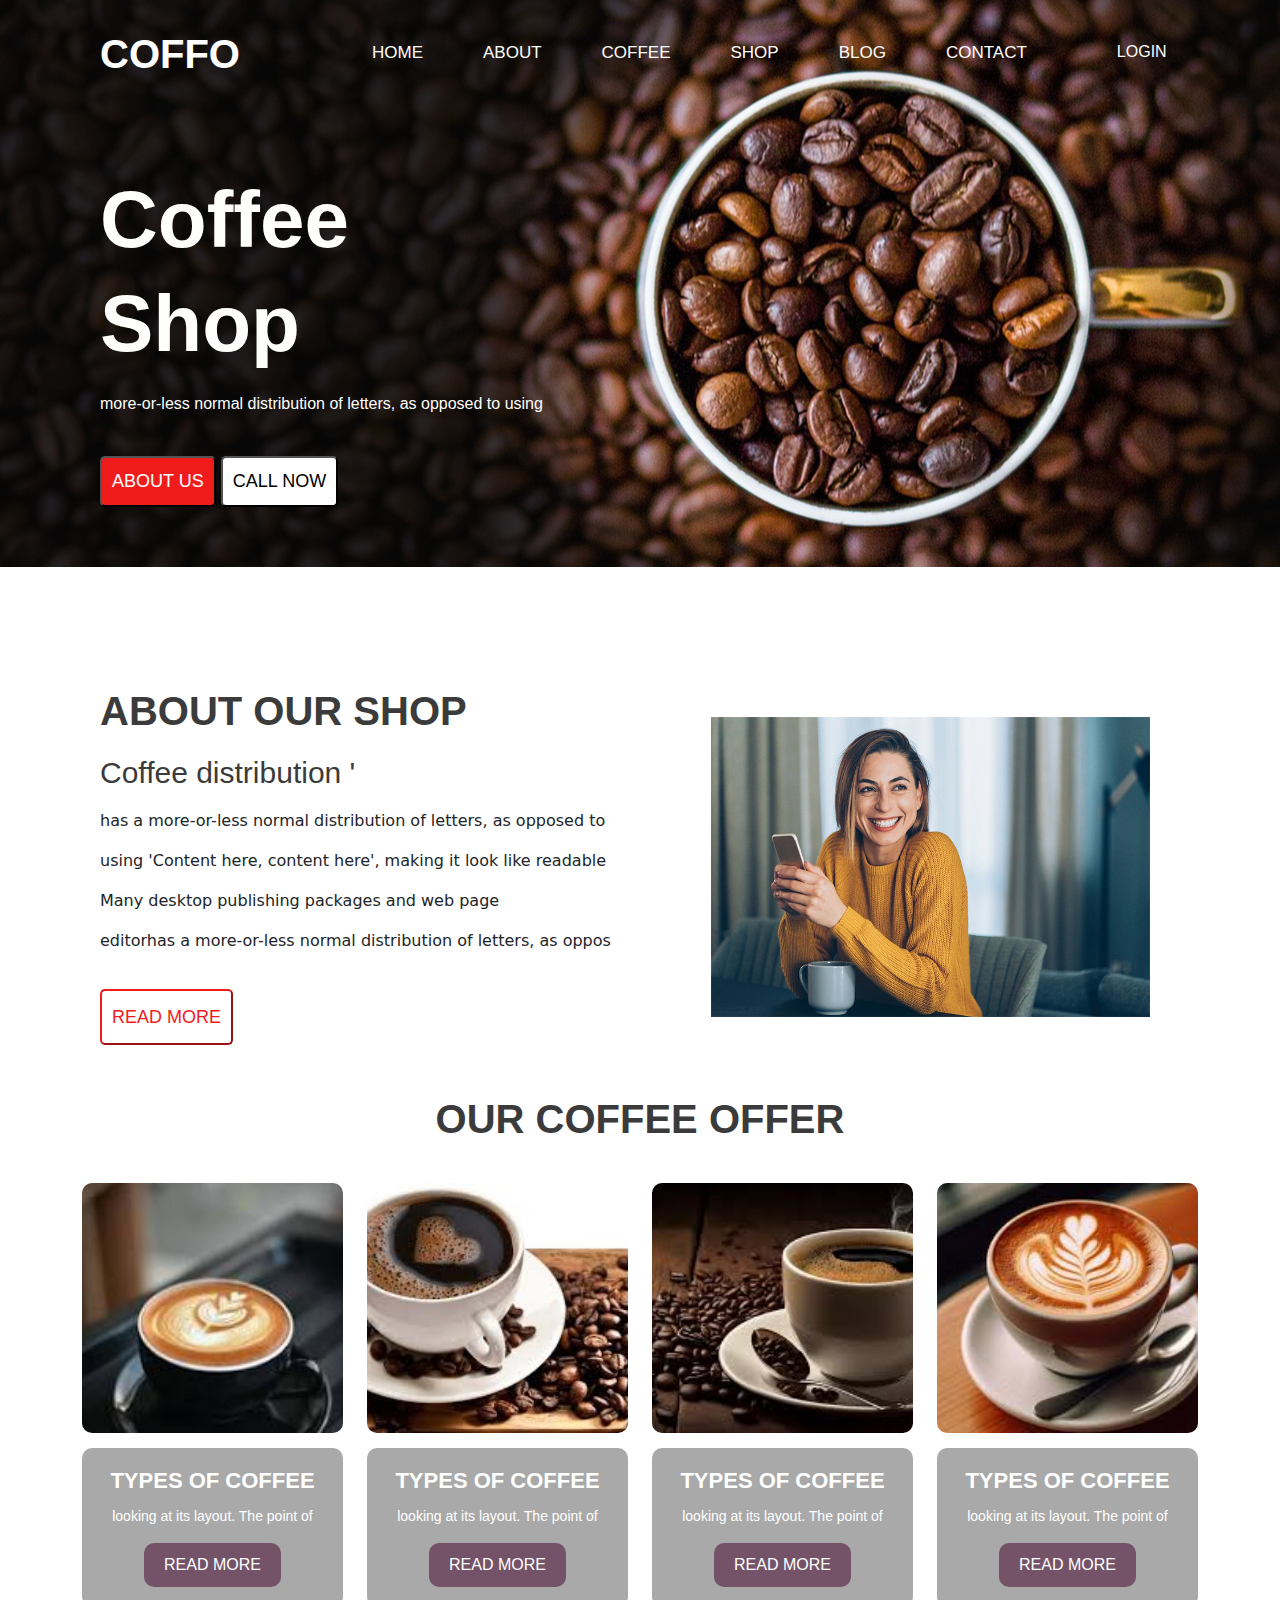
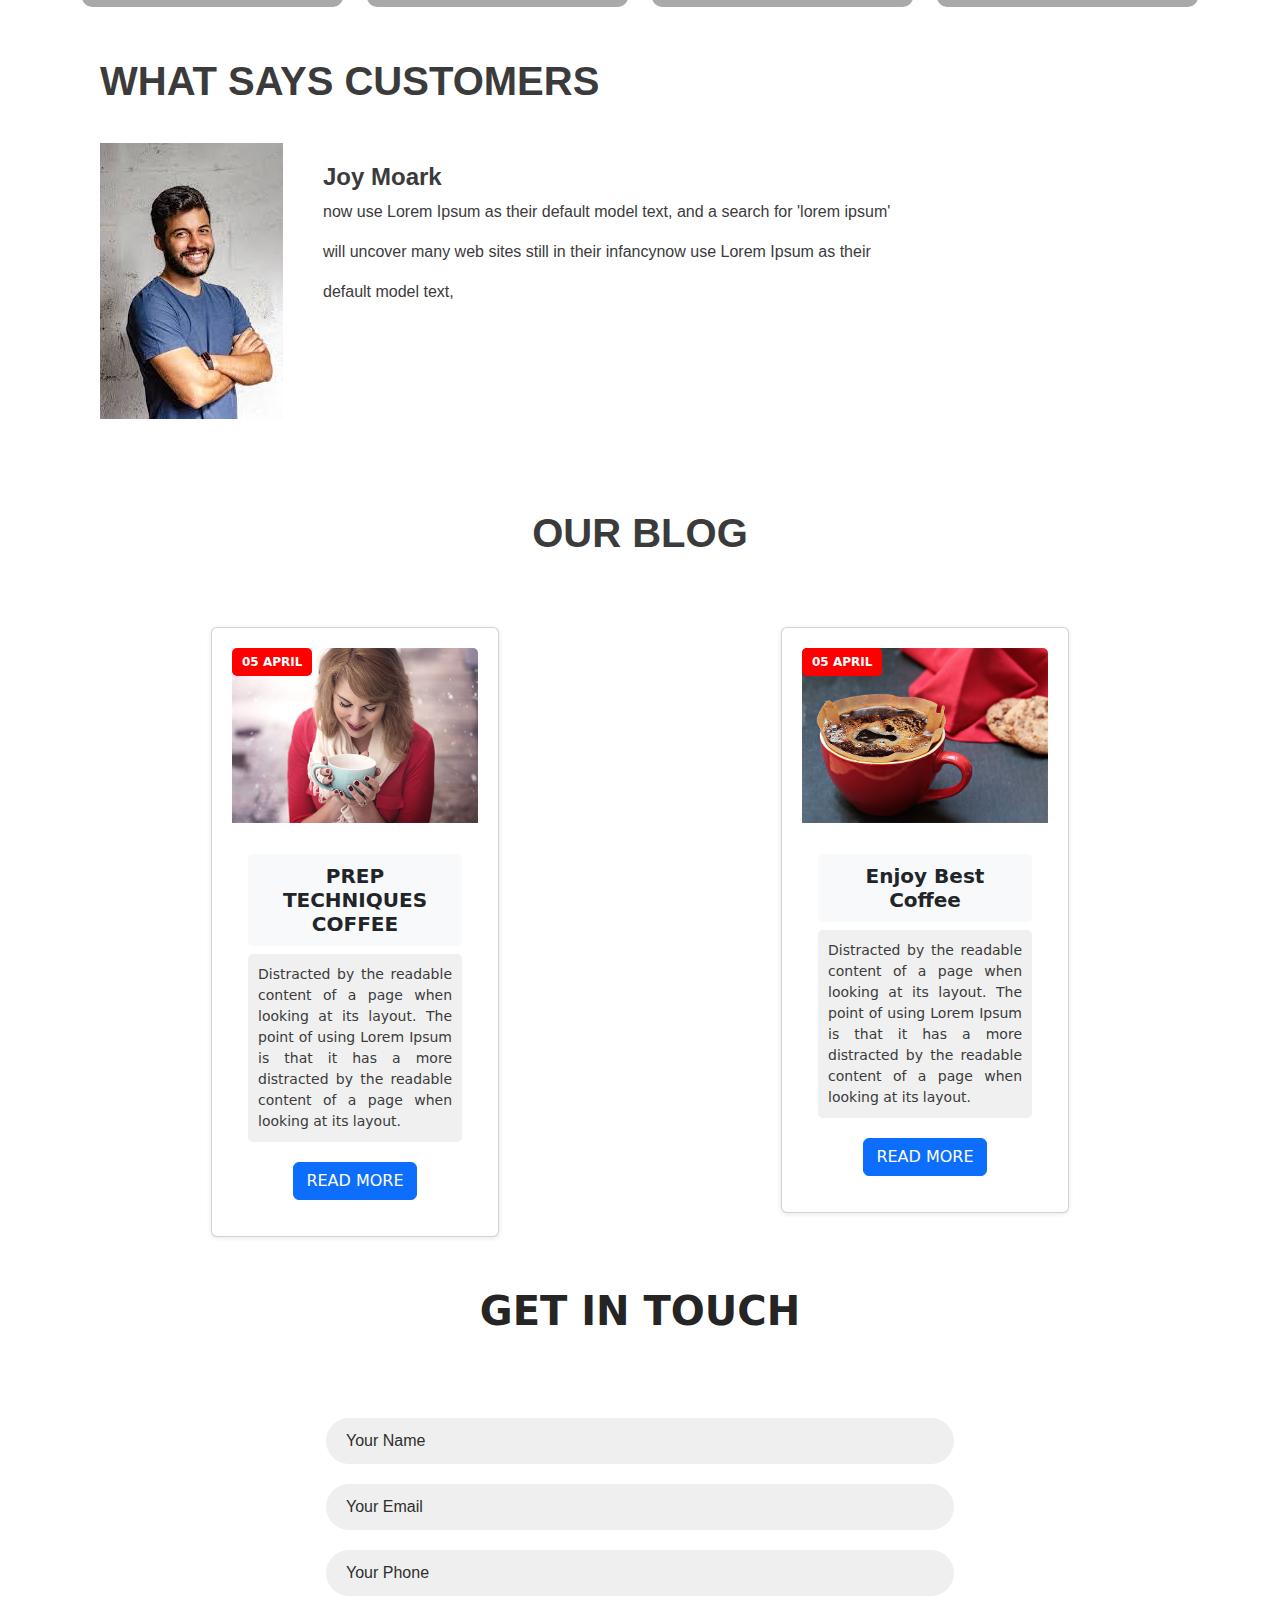
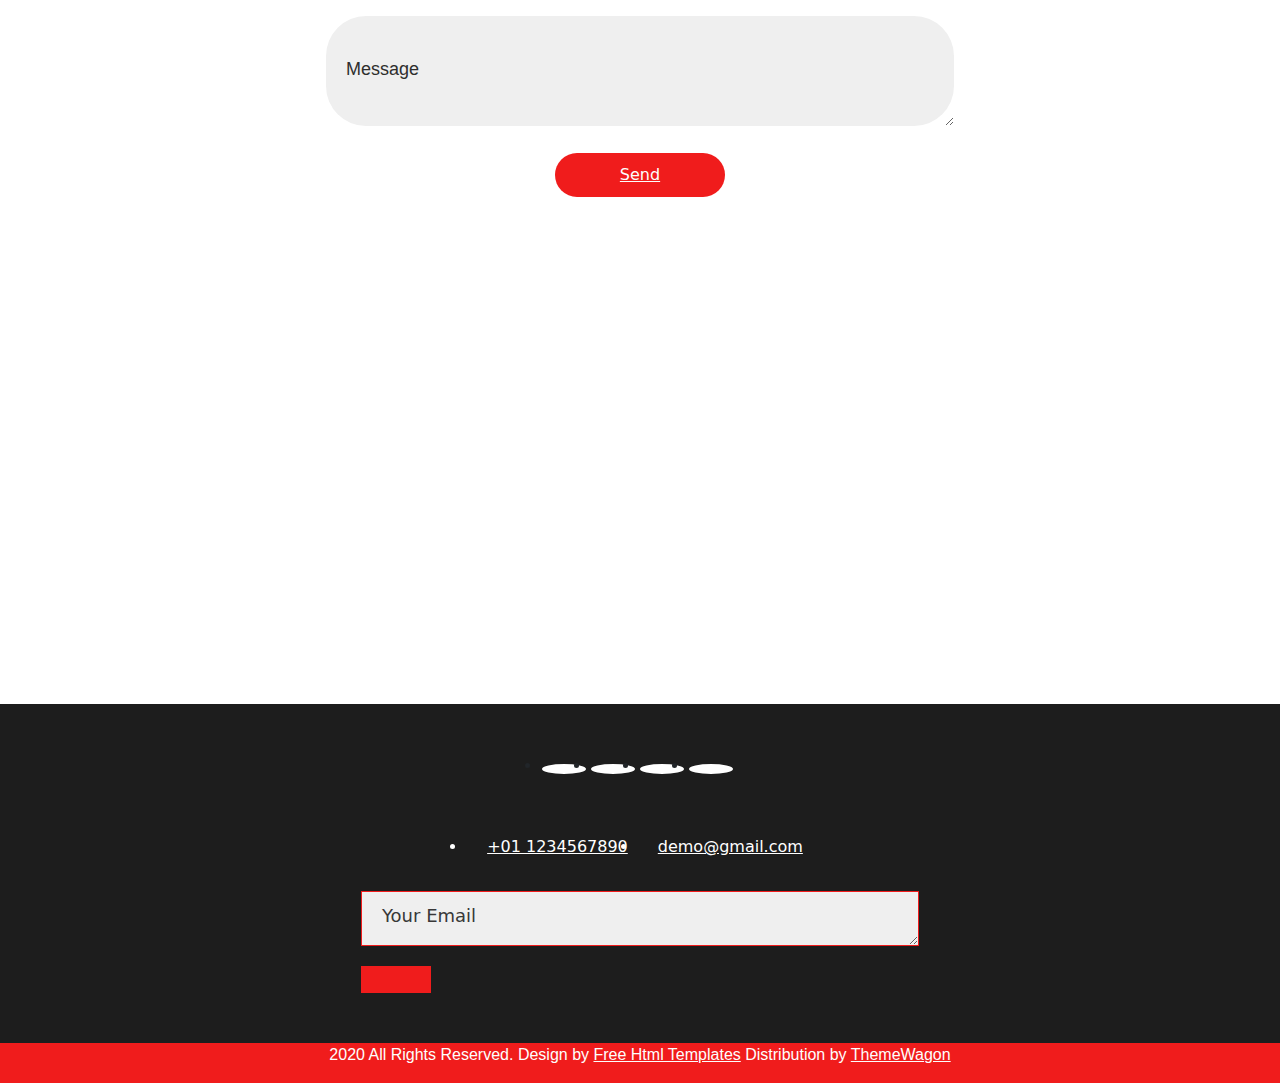
<file: index.html>
<!DOCTYPE html>
<html lang="en">
<head>
    <meta charset="UTF-8">
    <meta name="viewport" content="width=device-width, initial-scale=1.0">
    <link rel="stylesheet" href="style.css">
    <meta name="viewport" content="width=device-width, initial-scale=1.0">
    <title>COFFEE SHOPS</title>
    <link rel="stylesheet" href="https://cdnjs.cloudflare.com/ajax/libs/font-awesome/6.6.0/css/all.min.css" integrity="sha512-Kc323vGBEqzTmouAECnVceyQqyqdsSiqLQISBL29aUW4U/M7pSPA/gEUZQqv1cwx4OnYxTxve5UMg5GT6L4JJg==" crossorigin="anonymous" referrerpolicy="no-referrer" />
    <link href="https://cdn.jsdelivr.net/npm/bootstrap@5.3.3/dist/css/bootstrap.min.css" rel="stylesheet" integrity="sha384-QWTKZyjpPEjISv5WaRU9OFeRpok6YctnYmDr5pNlyT2bRjXh0JMhjY6hW+ALEwIH" crossorigin="anonymous">
    <script src="https://cdn.jsdelivr.net/npm/bootstrap@5.3.3/dist/js/bootstrap.bundle.min.js" integrity="sha384-YvpcrYf0tY3lHB60NNkmXc5s9fDVZLESaAA55NDzOxhy9GkcIdslK1eN7N6jIeHz" crossorigin="anonymous"></script>
   </head>
<body>
   
    <!--HOME PAGE-->
    
    <div id="Home">
        <div class="main">
            <h1><b>COFFO</b></h1>
            <div class="sub">
                <ul>
                    <a href="./Home.html" target="_blank"><li class="li1">HOME</li></a> 
                    <a href="./About.html" target="_blank"><li>ABOUT</li></a> 
                    <a href="./Coffee.html"><li>COFFEE</li></a> 
                    <a href="./Shop.html"><li>SHOP</li></a> 
                    <a href="./Blog.html"><li>BLOG</li></a> 
                    <a href="./Contact.html"><li>CONTACT</li></a> 
                </ul>
            </div>
            <div class="sum">
                <div class="user">
                    <i class="fas fa-user"></i>
                </div>
                <div class="log">
                    <li>LOGIN</li>
                </div>
                <div class="search">
                    <i class="fas fa-search"></i>
                </div>
            </div>
        </div>
            <div class="pro">
                <div class="max">
                    <h1><b>Coffee</b></h1>
                    <h1><b>Shop</b></h1>
                    <p>more-or-less normal distribution of letters, as opposed to using</p>
                </div>
                <button class="but">ABOUT US</button>
                <button class="but1">CALL NOW</button>
    
            </div>
           
    </div>

    <!--ABOUT PAGE-->
   <section id="About">
   <div class="abt1">
      <div class="has">
         <h1><b>ABOUT OUR SHOP</b></h1>
         <h2>Coffee distribution '</h2>
         <p>has a more-or-less normal distribution of letters, as opposed to</p>
         <p class="par-1">using 'Content here, content here', making it look like readable</p>
         <p class="par-1">Many desktop publishing packages and web page </p> 
         <p class="par-1">editorhas a more-or-less normal distribution of letters, as oppos</p>
         <button class="buttons">READ MORE</button>
      </div>
      <div class="parrr">
            <img src="images/about-img.png" alt="about">
      </div>
   </div>
   </section>

 <!--COFFEE-->
 <section id="Coffee">
   <div class="cof">
       <div class="caf">
           <h1><b>OUR COFFEE OFFER</b></h1>
           
       </div>

       <div class="container">
           <div class="row">
               <div class="col-md-3">
                   <img src="images/coffee1.jpeg" alt="img1" class="images">
           
               <div class="pront">
                   <h2><b>TYPES OF COFFEE</b></h2>
                   <p>looking at its layout. The point of</p>
                   <button class="bun">READ MORE</button>
               </div>
           </div>



           <div class="col-md-3">
               <img src="images/coffee2.jpeg" alt="img1" class="images">
       
           <div class="pront">
               <h2><b>TYPES OF COFFEE</b></h2>
               <p>looking at its layout. The point of</p>
               <button class="bun">READ MORE</button>
           </div>
       </div>



       <div class="col-md-3">
           <img src="images/coffee3.jpeg" alt="img1" class="images">
   
       <div class="pront">
           <h2><b>TYPES OF COFFEE</b></h2>
           <p>looking at its layout. The point of</p>
           <button class="bun">READ MORE</button>
       </div>
   </div>




   <div class="col-md-3">
       <img src="images/coffee4.jpeg" alt="img1" class="images">

   <div class="pront">
       <h2><b>TYPES OF COFFEE</b></h2>
       <p>looking at its layout. The point of</p>
       <button class="bun">READ MORE</button>
   </div>
</div>
           </div>
       </div>



   
  </section>

<!--SHOP-->
<section id="Shop">


   <div class="pro3">
        <div class="pix1">
            <h1><b>WHAT SAYS CUSTOMERS</b></h1>
            <div class="fly">
                <img src="images/person.jpeg" alt="client">
                <div class="fly1">
                    <h3><b>Joy Moark</b></h3>
                    <p>now use Lorem Ipsum as their default model text, and a search for 'lorem ipsum'</p>
                    <p>will uncover many web sites still in their infancynow use Lorem Ipsum as their</p>
                    <p>default model text,</p>
                  </div>
     
            </div>
         </div>
     
   </div>
</section>
   
  <!--BLOG-->
  <section id="Blog">
   <h1><b>OUR BLOG</b></h1>
   <div class="container">
       <div class="row">
           <div class="col-md-6">
       
   <div class="card" style="width: 18rem;">
       <div class="date">05 APRIL</div>
       <img src="images/blog-img1.png" class="card-img-top" alt="blog">
       <div class="card-body">
         <h5 class="card-title">PREP TECHNIQUES COFFEE</h5>
         <p class="card-text">Distracted by the readable content of a page when looking at its layout. The point of using Lorem Ipsum is that it has a more distracted by the readable content of a page when looking at its layout.
       </p>
         <a href="#" class="btn btn-primary">READ MORE</a>
       </div>
     </div>
   </div>

      <div class="col-md-6">

     <div class="card" style="width: 18rem;">
       <div class="date">05 APRIL</div>
       <img src="images/blog-img2.png" class="card-img-top" alt="blog">
       <div class="card-body">
         <h5 class="card-title">Enjoy Best Coffee</h5>
         <p class="card-text"> Distracted by the readable content of a page when looking at its layout. The point of using Lorem Ipsum is that it has a more distracted by the readable content of a page when looking at its layout.</p>
         <a href="#" class="btn btn-primary">READ MORE</a>
       </div>
     </div>
   </div>
   </div>
</div>

</section>
   <!--CONTACT-->

 <div id="Contact">
    <!-- contact section start -->
    <div class="contact_section layout_padding">
       <div class="container">
          <div class="row">
             <div class="col-sm-12">
                <h1 class="contact_taital">Get In Touch</h1>
             </div>
          </div>
       </div>
       <div class="container-fluid">
          <div class="contact_section_2">
             <div class="row">
                <div class="col-md-12">
                   <div class="mail_section_1">
                      <input type="text" class="mail_text" placeholder="Your Name" name="Your Name">
                      <input type="text" class="mail_text" placeholder="Your Email" name="Your Email">
                      <input type="text" class="mail_text" placeholder="Your Phone" name="Your Phone">
                      <textarea class="massage-bt" placeholder="Message" rows="5" id="comment" name="Massage"></textarea>
                      <div class="send_bt"><a href="#">Send</a></div>
                   </div>
                </div>
                <div class="map_main">
                   <div class="map-responsive">
                      <iframe src="https://www.google.com/maps/embed/v1/place?key=AIzaSyA0s1a7phLN0iaD6-UE7m4qP-z21pH0eSc&amp;q=Eiffel+Tower+Paris+France" width="250" height="500" frameborder="0" style="border:0; width: 100%;" allowfullscreen=""></iframe>
                   </div>
                </div>
             </div>
          </div>
       </div>
  </div>
 
 
 
 
 
  <!-- footer section start -->
   <div id="Fotter">
 
  <div class="footer_section layout_padding margin_top90">
    <div class="container">
       <div class="row">
          <div class="col-md-12">
             <div class="footer_social_icon">
                <ul>
                   <li><a href="#"><i class="fa-brands fa-facebook" aria-hidden="true"></i></a></li>
                   <li><a href="#"><i class="fa-brands fa-twitter" aria-hidden="true"></i></a></li>
                   <li><a href="#"><i class="fa-brands fa-linkedin" aria-hidden="true"></i></a></li>
                   <li><a href="#"><i class="fa-brands fa-instagram" aria-hidden="true"></i></a></li>
                </ul>
             </div>
             <div class="location_text">
                <ul>
                   <li>
                      <a href="#">
                      <i class="fa fa-phone" aria-hidden="true"></i><span class="padding_left_10">+01 1234567890</span>
                      </a>
                   </li>
                   <li>
                      <a href="#">
                      <i class="fa fa-envelope" aria-hidden="true"></i><span class="padding_left_10">demo@gmail.com</span>
                      </a>
                   </li>
                </ul>
             </div>
             <div class="form-group">
                <textarea class="update_mail" placeholder="Your Email" rows="5" id="comment" name="Your Email"></textarea>
                <div class="subscribe_bt"><a href="#"><i class="fa fa-arrow-right" aria-hidden="true"></i></a></div>
             </div>
          </div>
       </div>
    </div>
 </div>
 </div>
 <!-- footer section end -->
 <!-- copyright section start -->
 <div class="copyright_section">
    <div class="container">
       <div class="row">
          <div class="col-sm-12">
             <p class="copyright_text">2020 All Rights Reserved. Design by <a href="https://html.design">Free Html Templates</a>
             Distribution by <a href="https://themewagon.com">ThemeWagon</a></p>
          </div>
       </div>
    </div>
 </div>
 <script src="https://cdn.jsdelivr.net/npm/bootstrap@5.3.3/dist/js/bootstrap.bundle.min.js" integrity="sha384-YvpcrYf0tY3lHB60NNkmXc5s9fDVZLESaAA55NDzOxhy9GkcIdslK1eN7N6jIeHz" crossorigin="anonymous"></script>

</body>
</html>
</file>
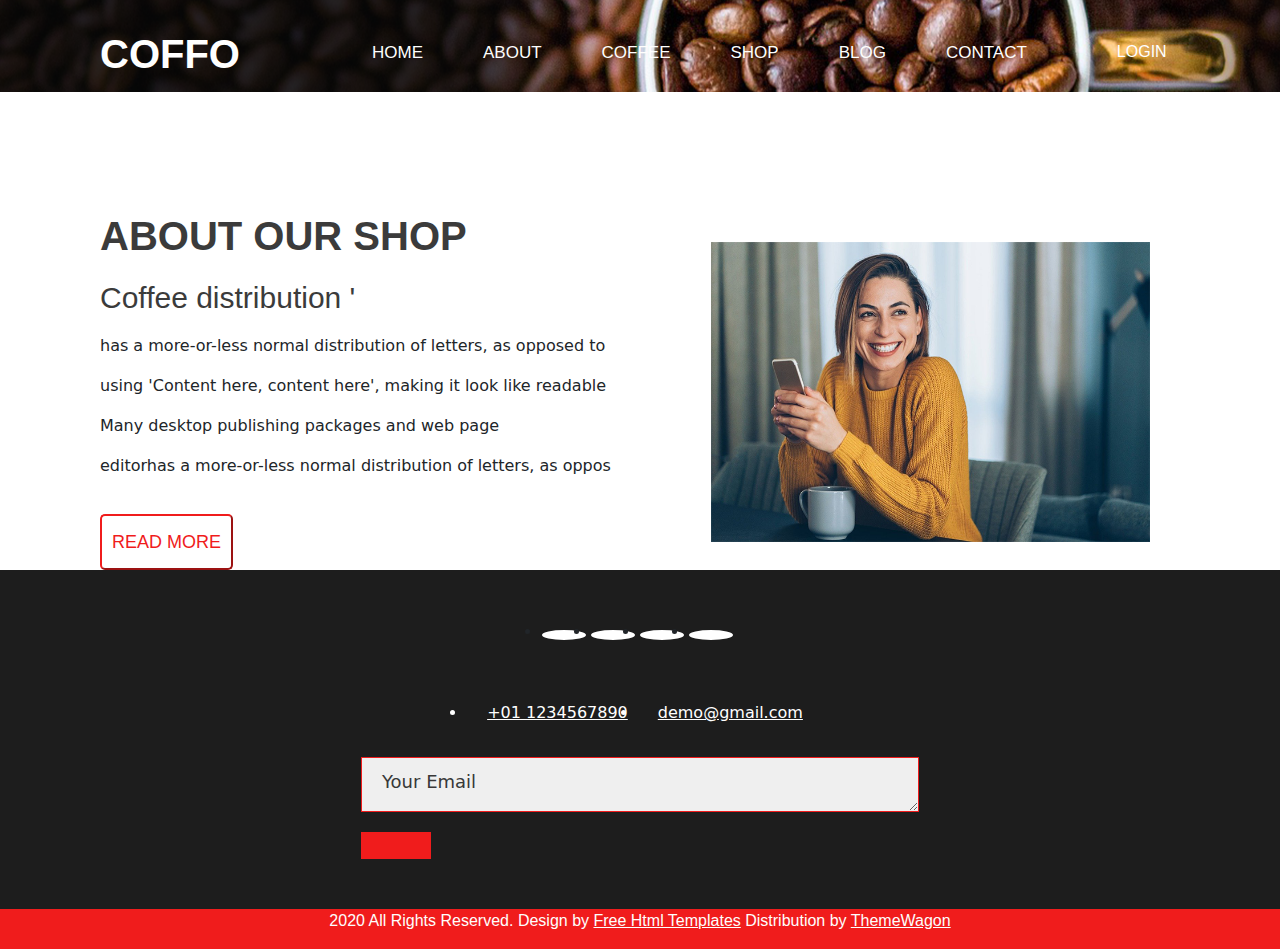
<file: about.html>
<!DOCTYPE html>
<html lang="en">
<head>
    <meta charset="UTF-8">
    <meta name="viewport" content="width=device-width, initial-scale=1.0">
    <link rel="stylesheet" href="style.css">
    <title>COFFEE SHOPS</title>
    <link rel="stylesheet" href="https://cdnjs.cloudflare.com/ajax/libs/font-awesome/6.6.0/css/all.min.css" integrity="sha512-Kc323vGBEqzTmouAECnVceyQqyqdsSiqLQISBL29aUW4U/M7pSPA/gEUZQqv1cwx4OnYxTxve5UMg5GT6L4JJg==" crossorigin="anonymous" referrerpolicy="no-referrer" />
    <link href="https://cdn.jsdelivr.net/npm/bootstrap@5.3.3/dist/css/bootstrap.min.css" rel="stylesheet" integrity="sha384-QWTKZyjpPEjISv5WaRU9OFeRpok6YctnYmDr5pNlyT2bRjXh0JMhjY6hW+ALEwIH" crossorigin="anonymous">
    <script src="https://cdn.jsdelivr.net/npm/bootstrap@5.3.3/dist/js/bootstrap.bundle.min.js" integrity="sha384-YvpcrYf0tY3lHB60NNkmXc5s9fDVZLESaAA55NDzOxhy9GkcIdslK1eN7N6jIeHz" crossorigin="anonymous"></script>
</head>
<body>
    <!--HOME PAGE-->
    
    <div id="Home">
        <div class="main">
            <h1><b>COFFO</b></h1>
            <div class="sub">
                <ul>
                    <a href="./Home.html"><li class="li1">HOME</li></a> 
                    <a href="./About.html"><li>ABOUT</li></a> 
                    <a href="./Coffee.html"><li>COFFEE</li></a> 
                    <a href="./Shop.html"><li>SHOP</li></a> 
                    <a href="./Blog.html"><li>BLOG</li></a> 
                    <a href="./Contact.html"><li>CONTACT</li></a> 
                </ul>
            </div>
            <div class="sum">
                <div class="user">
                    <i class="fas fa-user"></i>
                </div>
                <div class="log">
                    <li>LOGIN</li>
                </div>
                <div class="search">
                    <i class="fas fa-search"></i>
                </div>
            </div>
        </div>
            
    </div>

     <!--ABOUT PAGE-->
   <section id="About">
      <div class="abt1">
         <div class="has">
            <h1><b>ABOUT OUR SHOP</b></h1>
            <h2>Coffee distribution '</h2>
            <p>has a more-or-less normal distribution of letters, as opposed to</p>
            <p class="par-1">using 'Content here, content here', making it look like readable</p>
            <p class="par-1">Many desktop publishing packages and web page </p> 
            <p class="par-1">editorhas a more-or-less normal distribution of letters, as oppos</p>
            <button class="buttons">READ MORE</button>
         </div>
         <div class="parrr">
               <img src="images/about-img.png" alt="about">
         </div>
      </div>
      </section>

   


   <!-- footer section start -->
   <div id="Fotter">
 
    <div class="footer_section layout_padding margin_top90">
      <div class="container">
         <div class="row">
            <div class="col-md-12">
               <div class="footer_social_icon">
                  <ul>
                     <li><a href="#"><i class="fa-brands fa-facebook" aria-hidden="true"></i></a></li>
                     <li><a href="#"><i class="fa-brands fa-twitter" aria-hidden="true"></i></a></li>
                     <li><a href="#"><i class="fa-brands fa-linkedin" aria-hidden="true"></i></a></li>
                     <li><a href="#"><i class="fa-brands fa-instagram" aria-hidden="true"></i></a></li>
                  </ul>
               </div>
               <div class="location_text">
                  <ul>
                     <li>
                        <a href="#">
                        <i class="fa fa-phone" aria-hidden="true"></i><span class="padding_left_10">+01 1234567890</span>
                        </a>
                     </li>
                     <li>
                        <a href="#">
                        <i class="fa fa-envelope" aria-hidden="true"></i><span class="padding_left_10">demo@gmail.com</span>
                        </a>
                     </li>
                  </ul>
               </div>
               <div class="form-group">
                  <textarea class="update_mail" placeholder="Your Email" rows="5" id="comment" name="Your Email"></textarea>
                  <div class="subscribe_bt"><a href="#"><i class="fa fa-arrow-right" aria-hidden="true"></i></a></div>
               </div>
            </div>
         </div>
      </div>
   </div>
   </div>
   <!-- footer section end -->
   <!-- copyright section start -->
   <div class="copyright_section">
      <div class="container">
         <div class="row">
            <div class="col-sm-12">
               <p class="copyright_text">2020 All Rights Reserved. Design by <a href="https://html.design">Free Html Templates</a>
               Distribution by <a href="https://themewagon.com">ThemeWagon</a></p>
            </div>
         </div>
      </div>
   </div>
   
  
  </body>
  </html>
</file>
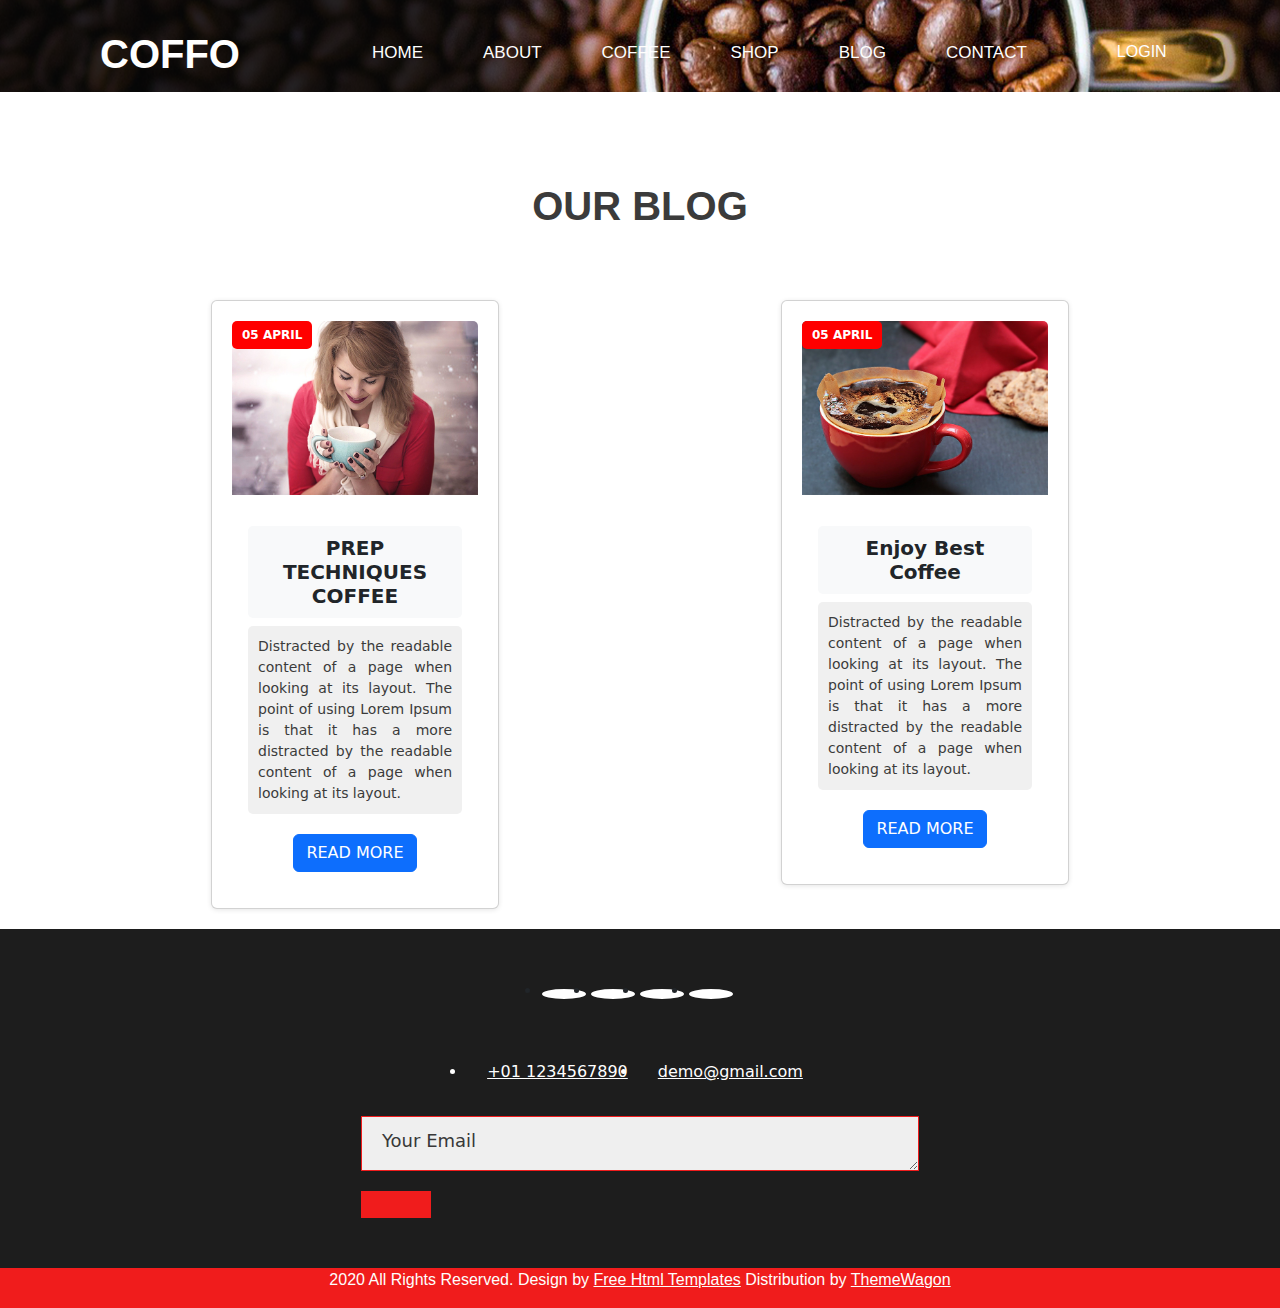
<file: blog.html>
<!DOCTYPE html>
<html lang="en">
<head>
    <meta charset="UTF-8">
    <meta name="viewport" content="width=device-width, initial-scale=1.0">
    <link rel="stylesheet" href="style.css">
    <title>COFFEE SHOPS</title>
    <link rel="stylesheet" href="https://cdnjs.cloudflare.com/ajax/libs/font-awesome/6.6.0/css/all.min.css" integrity="sha512-Kc323vGBEqzTmouAECnVceyQqyqdsSiqLQISBL29aUW4U/M7pSPA/gEUZQqv1cwx4OnYxTxve5UMg5GT6L4JJg==" crossorigin="anonymous" referrerpolicy="no-referrer" />
    <link href="https://cdn.jsdelivr.net/npm/bootstrap@5.3.3/dist/css/bootstrap.min.css" rel="stylesheet" integrity="sha384-QWTKZyjpPEjISv5WaRU9OFeRpok6YctnYmDr5pNlyT2bRjXh0JMhjY6hW+ALEwIH" crossorigin="anonymous">
    <script src="https://cdn.jsdelivr.net/npm/bootstrap@5.3.3/dist/js/bootstrap.bundle.min.js" integrity="sha384-YvpcrYf0tY3lHB60NNkmXc5s9fDVZLESaAA55NDzOxhy9GkcIdslK1eN7N6jIeHz" crossorigin="anonymous"></script>
</head>
<body>
    <!--HOME PAGE-->
    
    <div id="Home">
        <div class="main">
            <h1><b>COFFO</b></h1>
            <div class="sub">
                <ul>
                    <a href="./Home.html"><li class="li1">HOME</li></a> 
                    <a href="./About.html"><li>ABOUT</li></a> 
                    <a href="./Coffee.html"><li>COFFEE</li></a> 
                    <a href="./Shop.html"><li>SHOP</li></a> 
                    <a href="./Blog.html"><li>BLOG</li></a> 
                    <a href="./Contact.html"><li>CONTACT</li></a> 
                </ul>
            </div>
            <div class="sum">
                <div class="user">
                    <i class="fas fa-user"></i>
                </div>
                <div class="log">
                    <li>LOGIN</li>
                </div>
                <div class="search">
                    <i class="fas fa-search"></i>
                </div>
            </div>
        </div>
            
    </div>


    <!--BLOG-->
    <section id="Blog">
        <h1><b>OUR BLOG</b></h1>
        <div class="container">
            <div class="row">
                <div class="col-md-6">
            
        <div class="card" style="width: 18rem;">
            <div class="date">05 APRIL</div>
            <img src="images/blog-img1.png" class="card-img-top" alt="blog">
            <div class="card-body">
              <h5 class="card-title">PREP TECHNIQUES COFFEE</h5>
              <p class="card-text">Distracted by the readable content of a page when looking at its layout. The point of using Lorem Ipsum is that it has a more distracted by the readable content of a page when looking at its layout.
            </p>
              <a href="#" class="btn btn-primary">READ MORE</a>
            </div>
          </div>
        </div>

           <div class="col-md-6">

          <div class="card" style="width: 18rem;">
            <div class="date">05 APRIL</div>
            <img src="images/blog-img2.png" class="card-img-top" alt="blog">
            <div class="card-body">
              <h5 class="card-title">Enjoy Best Coffee</h5>
              <p class="card-text"> Distracted by the readable content of a page when looking at its layout. The point of using Lorem Ipsum is that it has a more distracted by the readable content of a page when looking at its layout.</p>
              <a href="#" class="btn btn-primary">READ MORE</a>
            </div>
          </div>
        </div>
        </div>
    </div>

</section>



        
    <!-- footer section -->
    <div id="Footer">
        <div class="footer_section layout_padding margin_top90">
            <div class="container">
                <div class="footer_social_icon">
                    <ul>
                        <li><a href="#"><i class="fa-brands fa-facebook" aria-hidden="true"></i></a></li>
                        <li><a href="#"><i class="fa-brands fa-twitter" aria-hidden="true"></i></a></li>
                        <li><a href="#"><i class="fa-brands fa-linkedin" aria-hidden="true"></i></a></li>
                        <li><a href="#"><i class="fa-brands fa-instagram" aria-hidden="true"></i></a></li>
                    </ul>
                </div>
                <div class="location_text">
                    <ul>
                        <li><a href="#"><i class="fa fa-phone" aria-hidden="true"></i><span class="padding_left_10">+01 1234567890</span></a></li>
                        <li><a href="#"><i class="fa fa-envelope" aria-hidden="true"></i><span class="padding_left_10">demo@gmail.com</span></a></li>
                    </ul>
                </div>
                <div class="form-group">
                    <textarea class="update_mail" placeholder="Your Email" rows="1" id="comment" name="Your Email"></textarea>
                    <div class="subscribe_bt"><a href="#"><i class="fa fa-arrow-right" aria-hidden="true"></i></a></div>
                </div>
            </div>
        </div>
    </div>

    <!-- copyright section -->
    <div class="copyright_section">
        <div class="container">
            <p class="copyright_text">2020 All Rights Reserved. Design by <a href="https://html.design">Free Html Templates</a> Distribution by <a href="https://themewagon.com">ThemeWagon</a></p>
        </div>
    </div>
</body>
</html>
</file>
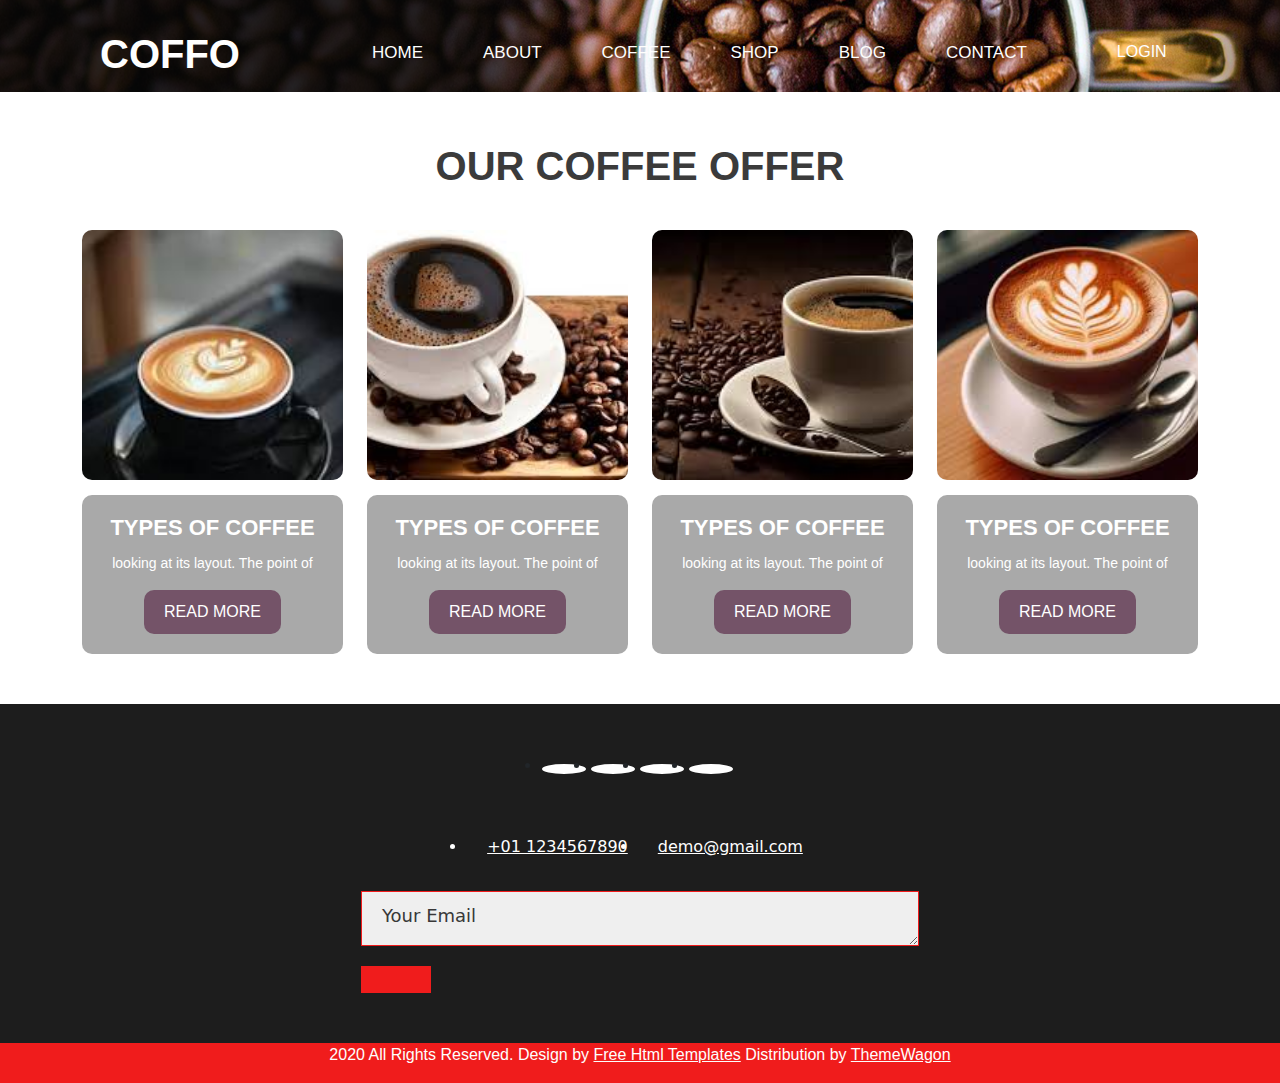
<file: coffee.html>
<!DOCTYPE html>
<html lang="en">
<head>
    <meta charset="UTF-8">
    <meta name="viewport" content="width=device-width, initial-scale=1.0">
    <link rel="stylesheet" href="style.css">
    <title>COFFEE SHOPS</title>
    <link rel="stylesheet" href="https://cdnjs.cloudflare.com/ajax/libs/font-awesome/6.6.0/css/all.min.css" integrity="sha512-Kc323vGBEqzTmouAECnVceyQqyqdsSiqLQISBL29aUW4U/M7pSPA/gEUZQqv1cwx4OnYxTxve5UMg5GT6L4JJg==" crossorigin="anonymous" referrerpolicy="no-referrer" />
    <link href="https://cdn.jsdelivr.net/npm/bootstrap@5.3.3/dist/css/bootstrap.min.css" rel="stylesheet" integrity="sha384-QWTKZyjpPEjISv5WaRU9OFeRpok6YctnYmDr5pNlyT2bRjXh0JMhjY6hW+ALEwIH" crossorigin="anonymous">
    <script src="https://cdn.jsdelivr.net/npm/bootstrap@5.3.3/dist/js/bootstrap.bundle.min.js" integrity="sha384-YvpcrYf0tY3lHB60NNkmXc5s9fDVZLESaAA55NDzOxhy9GkcIdslK1eN7N6jIeHz" crossorigin="anonymous"></script>
</head>
<body>
    <!--HOME PAGE-->
    
    <div id="Home">
        <div class="main">
            <h1><b>COFFO</b></h1>
            <div class="sub">
                <ul>
                    <a href="./Home.html"><li class="li1">HOME</li></a> 
                    <a href="./About.html"><li>ABOUT</li></a> 
                    <a href="./Coffee.html"><li>COFFEE</li></a> 
                    <a href="./Shop.html"><li>SHOP</li></a> 
                    <a href="./Blog.html"><li>BLOG</li></a> 
                    <a href="./Contact.html"><li>CONTACT</li></a> 
                </ul>
            </div>
            <div class="sum">
                <div class="user">
                    <i class="fas fa-user"></i>
                </div>
                <div class="log">
                    <li>LOGIN</li>
                </div>
                <div class="search">
                    <i class="fas fa-search"></i>
                </div>
            </div>
        </div>
    </div>

  

  <!--COFFEE-->
    <section id="Coffee">
        <div class="cof">
            <div class="caf">
                <h1><b>OUR COFFEE OFFER</b></h1>
                
            </div>

            <div class="container">
                <div class="row">
                    <div class="col-md-3">
                        <img src="images/coffee1.jpeg" alt="img1" class="images">
                
                    <div class="pront">
                        <h2><b>TYPES OF COFFEE</b></h2>
                        <p>looking at its layout. The point of</p>
                        <button class="bun">READ MORE</button>
                    </div>
                </div>



                <div class="col-md-3">
                    <img src="images/coffee2.jpeg" alt="img1" class="images">
            
                <div class="pront">
                    <h2><b>TYPES OF COFFEE</b></h2>
                    <p>looking at its layout. The point of</p>
                    <button class="bun">READ MORE</button>
                </div>
            </div>



            <div class="col-md-3">
                <img src="images/coffee3.jpeg" alt="img1" class="images">
        
            <div class="pront">
                <h2><b>TYPES OF COFFEE</b></h2>
                <p>looking at its layout. The point of</p>
                <button class="bun">READ MORE</button>
            </div>
        </div>




        <div class="col-md-3">
            <img src="images/coffee4.jpeg" alt="img1" class="images">
    
        <div class="pront">
            <h2><b>TYPES OF COFFEE</b></h2>
            <p>looking at its layout. The point of</p>
            <button class="bun">READ MORE</button>
        </div>
    </div>
                </div>
            </div>



        
       </section>
  

    <!-- footer section start -->
   <div id="Fotter">
 
    <div class="footer_section layout_padding margin_top90">
      <div class="container">
         <div class="row">
            <div class="col-md-12">
               <div class="footer_social_icon">
                  <ul>
                     <li><a href="#"><i class="fa-brands fa-facebook" aria-hidden="true"></i></a></li>
                     <li><a href="#"><i class="fa-brands fa-twitter" aria-hidden="true"></i></a></li>
                     <li><a href="#"><i class="fa-brands fa-linkedin" aria-hidden="true"></i></a></li>
                     <li><a href="#"><i class="fa-brands fa-instagram" aria-hidden="true"></i></a></li>
                  </ul>
               </div>
               <div class="location_text">
                  <ul>
                     <li>
                        <a href="#">
                        <i class="fa fa-phone" aria-hidden="true"></i><span class="padding_left_10">+01 1234567890</span>
                        </a>
                     </li>
                     <li>
                        <a href="#">
                        <i class="fa fa-envelope" aria-hidden="true"></i><span class="padding_left_10">demo@gmail.com</span>
                        </a>
                     </li>
                  </ul>
               </div>
               <div class="form-group">
                  <textarea class="update_mail" placeholder="Your Email" rows="5" id="comment" name="Your Email"></textarea>
                  <div class="subscribe_bt"><a href="#"><i class="fa fa-arrow-right" aria-hidden="true"></i></a></div>
               </div>
            </div>
         </div>
      </div>
   </div>
   </div>
   <!-- footer section end -->
   <!-- copyright section start -->
   <div class="copyright_section">
      <div class="container">
         <div class="row">
            <div class="col-sm-12">
               <p class="copyright_text">2020 All Rights Reserved. Design by <a href="https://html.design">Free Html Templates</a>
               Distribution by <a href="https://themewagon.com">ThemeWagon</a></p>
            </div>
         </div>
      </div>
   </div>
   
  
  </body>
  </html>
</file>
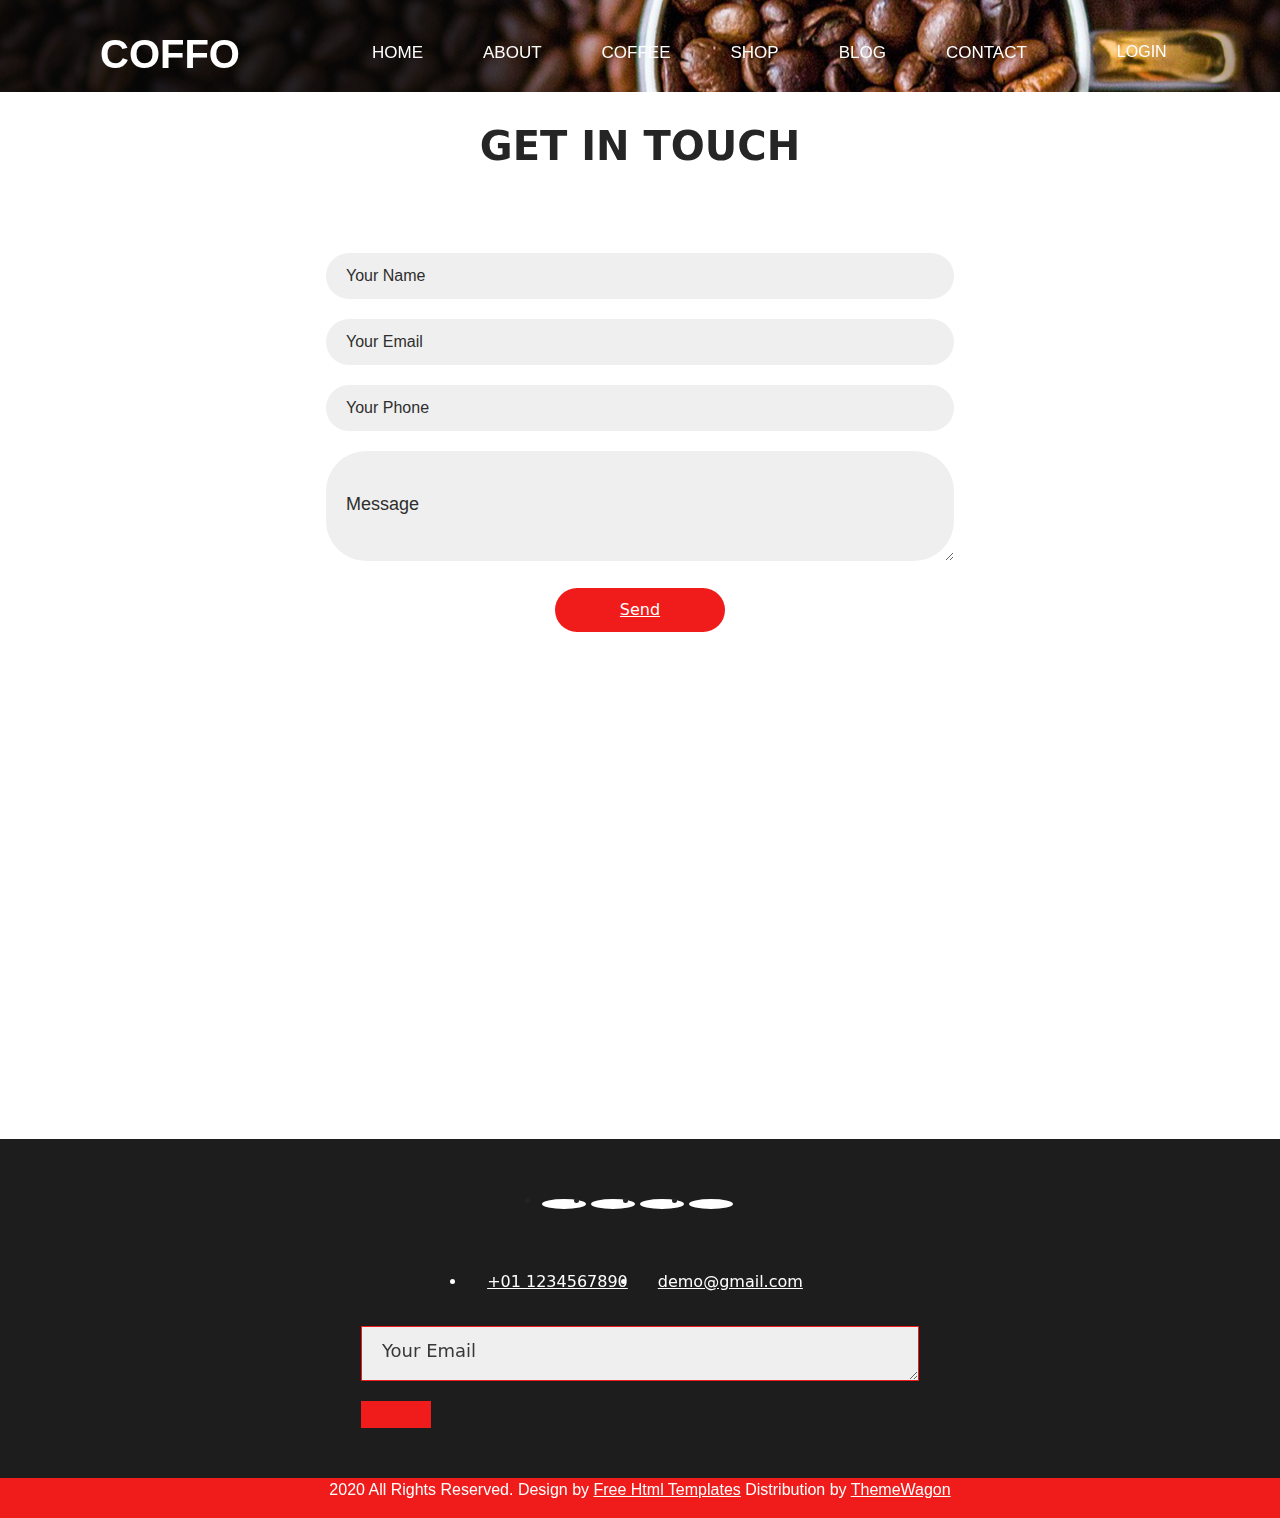
<file: contact.html>
<!DOCTYPE html>
<html lang="en">
<head>
    <meta charset="UTF-8">
    <meta name="viewport" content="width=device-width, initial-scale=1.0">
    <link rel="stylesheet" href="style.css">
    <title>COFFEE SHOPS</title>
    <link rel="stylesheet" href="https://cdnjs.cloudflare.com/ajax/libs/font-awesome/6.6.0/css/all.min.css" integrity="sha512-Kc323vGBEqzTmouAECnVceyQqyqdsSiqLQISBL29aUW4U/M7pSPA/gEUZQqv1cwx4OnYxTxve5UMg5GT6L4JJg==" crossorigin="anonymous" referrerpolicy="no-referrer" />
    <link href="https://cdn.jsdelivr.net/npm/bootstrap@5.3.3/dist/css/bootstrap.min.css" rel="stylesheet" integrity="sha384-QWTKZyjpPEjISv5WaRU9OFeRpok6YctnYmDr5pNlyT2bRjXh0JMhjY6hW+ALEwIH" crossorigin="anonymous">
    <script src="https://cdn.jsdelivr.net/npm/bootstrap@5.3.3/dist/js/bootstrap.bundle.min.js" integrity="sha384-YvpcrYf0tY3lHB60NNkmXc5s9fDVZLESaAA55NDzOxhy9GkcIdslK1eN7N6jIeHz" crossorigin="anonymous"></script>
</head>
<body>
    <!--HOME PAGE-->
    
    <div id="Home">
        <div class="main">
            <h1><b>COFFO</b></h1>
            <div class="sub">
                <ul>
                    <a href="./Home.html"><li class="li1">HOME</li></a> 
                    <a href="./About.html"><li>ABOUT</li></a> 
                    <a href="./Coffee.html"><li>COFFEE</li></a> 
                    <a href="./Shop.html"><li>SHOP</li></a> 
                    <a href="./Blog.html"><li>BLOG</li></a> 
                    <a href="./Contact.html"><li>CONTACT</li></a> 
                </ul>
            </div>
            <div class="sum">
                <div class="user">
                    <i class="fas fa-user"></i>
                </div>
                <div class="log">
                    <li>LOGIN</li>
                </div>
                <div class="search">
                    <i class="fas fa-search"></i>
                </div>
            </div>
        </div>
            
    </div>


    <!--CONTACT-->

 <div id="Contact">
    <!-- contact section start -->
    <div class="contact_section layout_padding">
       <div class="container">
          <div class="row">
             <div class="col-sm-12">
                <h1 class="contact_taital">Get In Touch</h1>
             </div>
          </div>
       </div>
       <div class="container-fluid">
          <div class="contact_section_2">
             <div class="row">
                <div class="col-md-12">
                   <div class="mail_section_1">
                      <input type="text" class="mail_text" placeholder="Your Name" name="Your Name">
                      <input type="text" class="mail_text" placeholder="Your Email" name="Your Email">
                      <input type="text" class="mail_text" placeholder="Your Phone" name="Your Phone">
                      <textarea class="massage-bt" placeholder="Message" rows="5" id="comment" name="Massage"></textarea>
                      <div class="send_bt"><a href="#">Send</a></div>
                   </div>
                </div>
                <div class="map_main">
                   <div class="map-responsive">
                      <iframe src="https://www.google.com/maps/embed/v1/place?key=AIzaSyA0s1a7phLN0iaD6-UE7m4qP-z21pH0eSc&amp;q=Eiffel+Tower+Paris+France" width="250" height="500" frameborder="0" style="border:0; width: 100%;" allowfullscreen=""></iframe>
                   </div>
                </div>
             </div>
          </div>
       </div>
  </div>
 

  <!-- footer section start -->
  <div id="Fotter">
 
    <div class="footer_section layout_padding margin_top90">
      <div class="container">
         <div class="row">
            <div class="col-md-12">
               <div class="footer_social_icon">
                  <ul>
                     <li><a href="#"><i class="fa-brands fa-facebook" aria-hidden="true"></i></a></li>
                     <li><a href="#"><i class="fa-brands fa-twitter" aria-hidden="true"></i></a></li>
                     <li><a href="#"><i class="fa-brands fa-linkedin" aria-hidden="true"></i></a></li>
                     <li><a href="#"><i class="fa-brands fa-instagram" aria-hidden="true"></i></a></li>
                  </ul>
               </div>
               <div class="location_text">
                  <ul>
                     <li>
                        <a href="#">
                        <i class="fa fa-phone" aria-hidden="true"></i><span class="padding_left_10">+01 1234567890</span>
                        </a>
                     </li>
                     <li>
                        <a href="#">
                        <i class="fa fa-envelope" aria-hidden="true"></i><span class="padding_left_10">demo@gmail.com</span>
                        </a>
                     </li>
                  </ul>
               </div>
               <div class="form-group">
                  <textarea class="update_mail" placeholder="Your Email" rows="5" id="comment" name="Your Email"></textarea>
                  <div class="subscribe_bt"><a href="#"><i class="fa fa-arrow-right" aria-hidden="true"></i></a></div>
               </div>
            </div>
         </div>
      </div>
   </div>
   </div>
   <!-- footer section end -->
   <!-- copyright section start -->
   <div class="copyright_section">
      <div class="container">
         <div class="row">
            <div class="col-sm-12">
               <p class="copyright_text">2020 All Rights Reserved. Design by <a href="https://html.design">Free Html Templates</a>
               Distribution by <a href="https://themewagon.com">ThemeWagon</a></p>
            </div>
         </div>
      </div>
   </div>
   
  
  </body>
  </html>
</file>
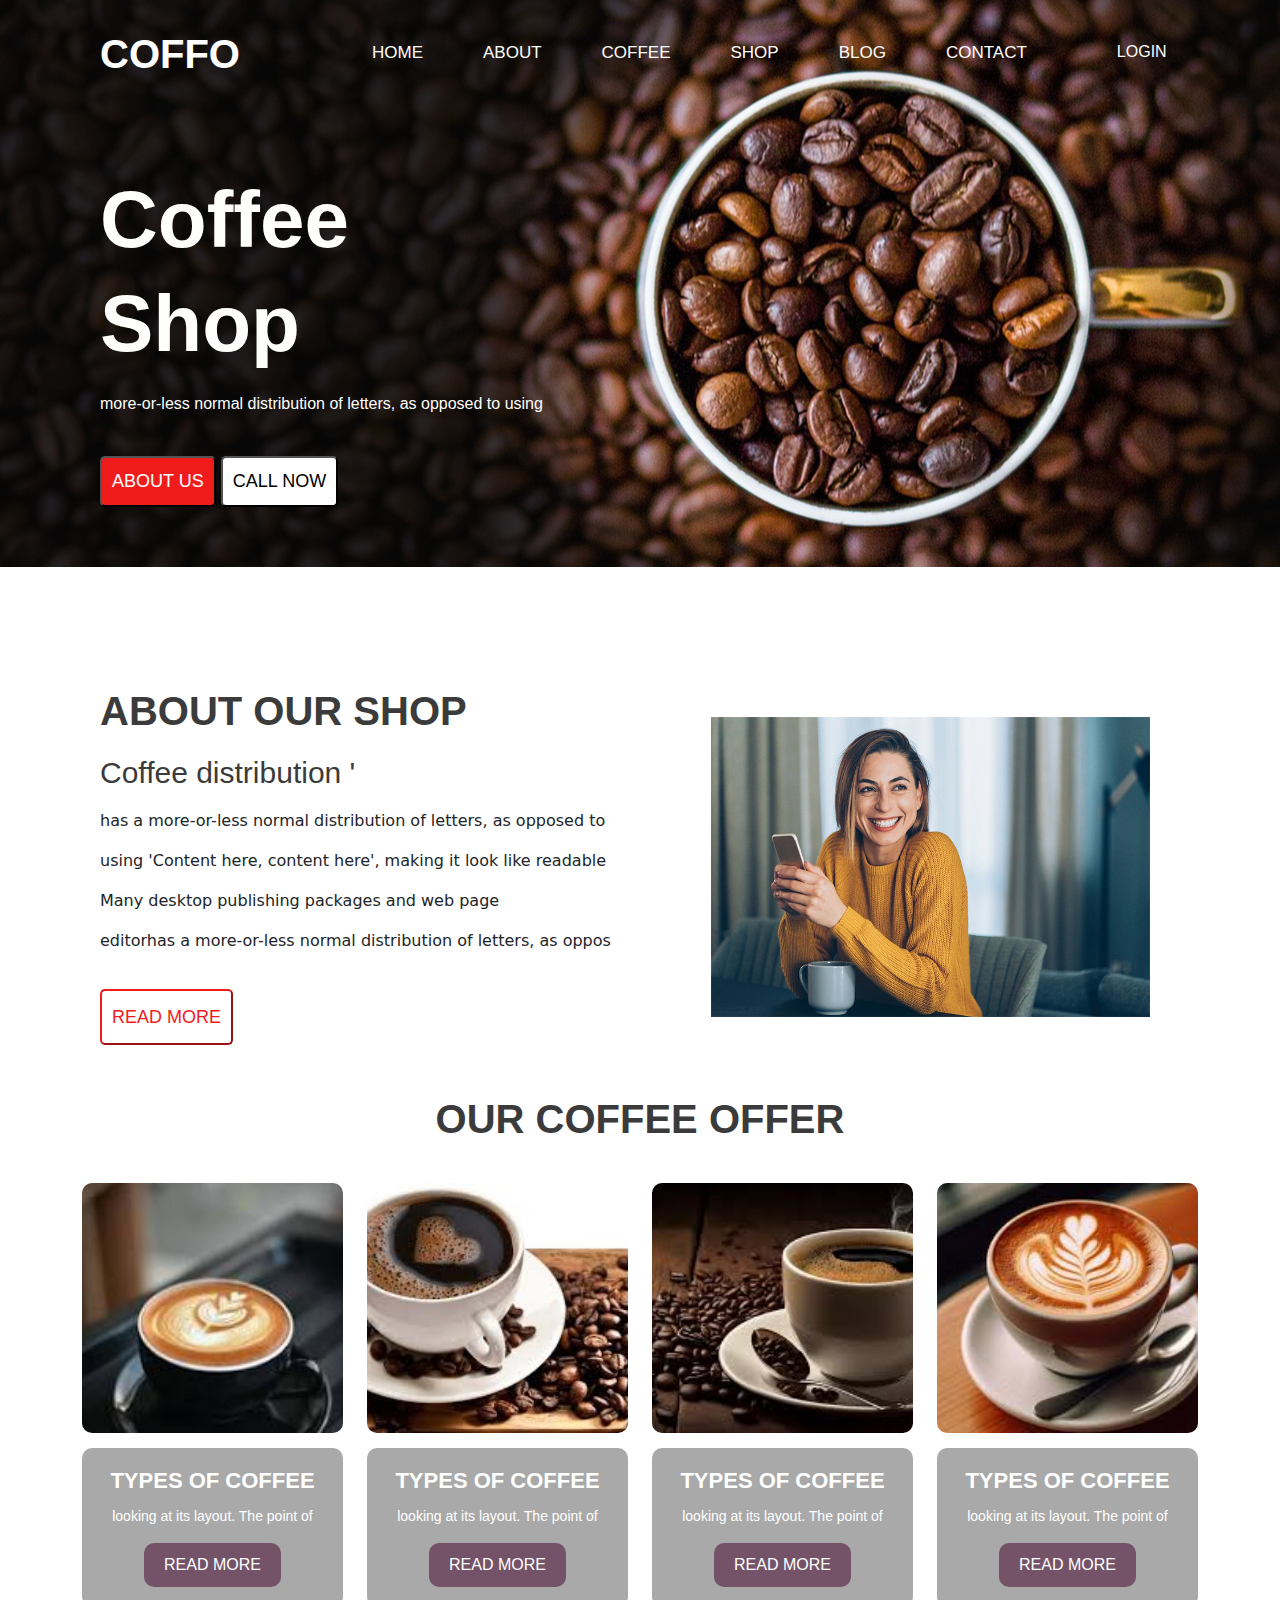
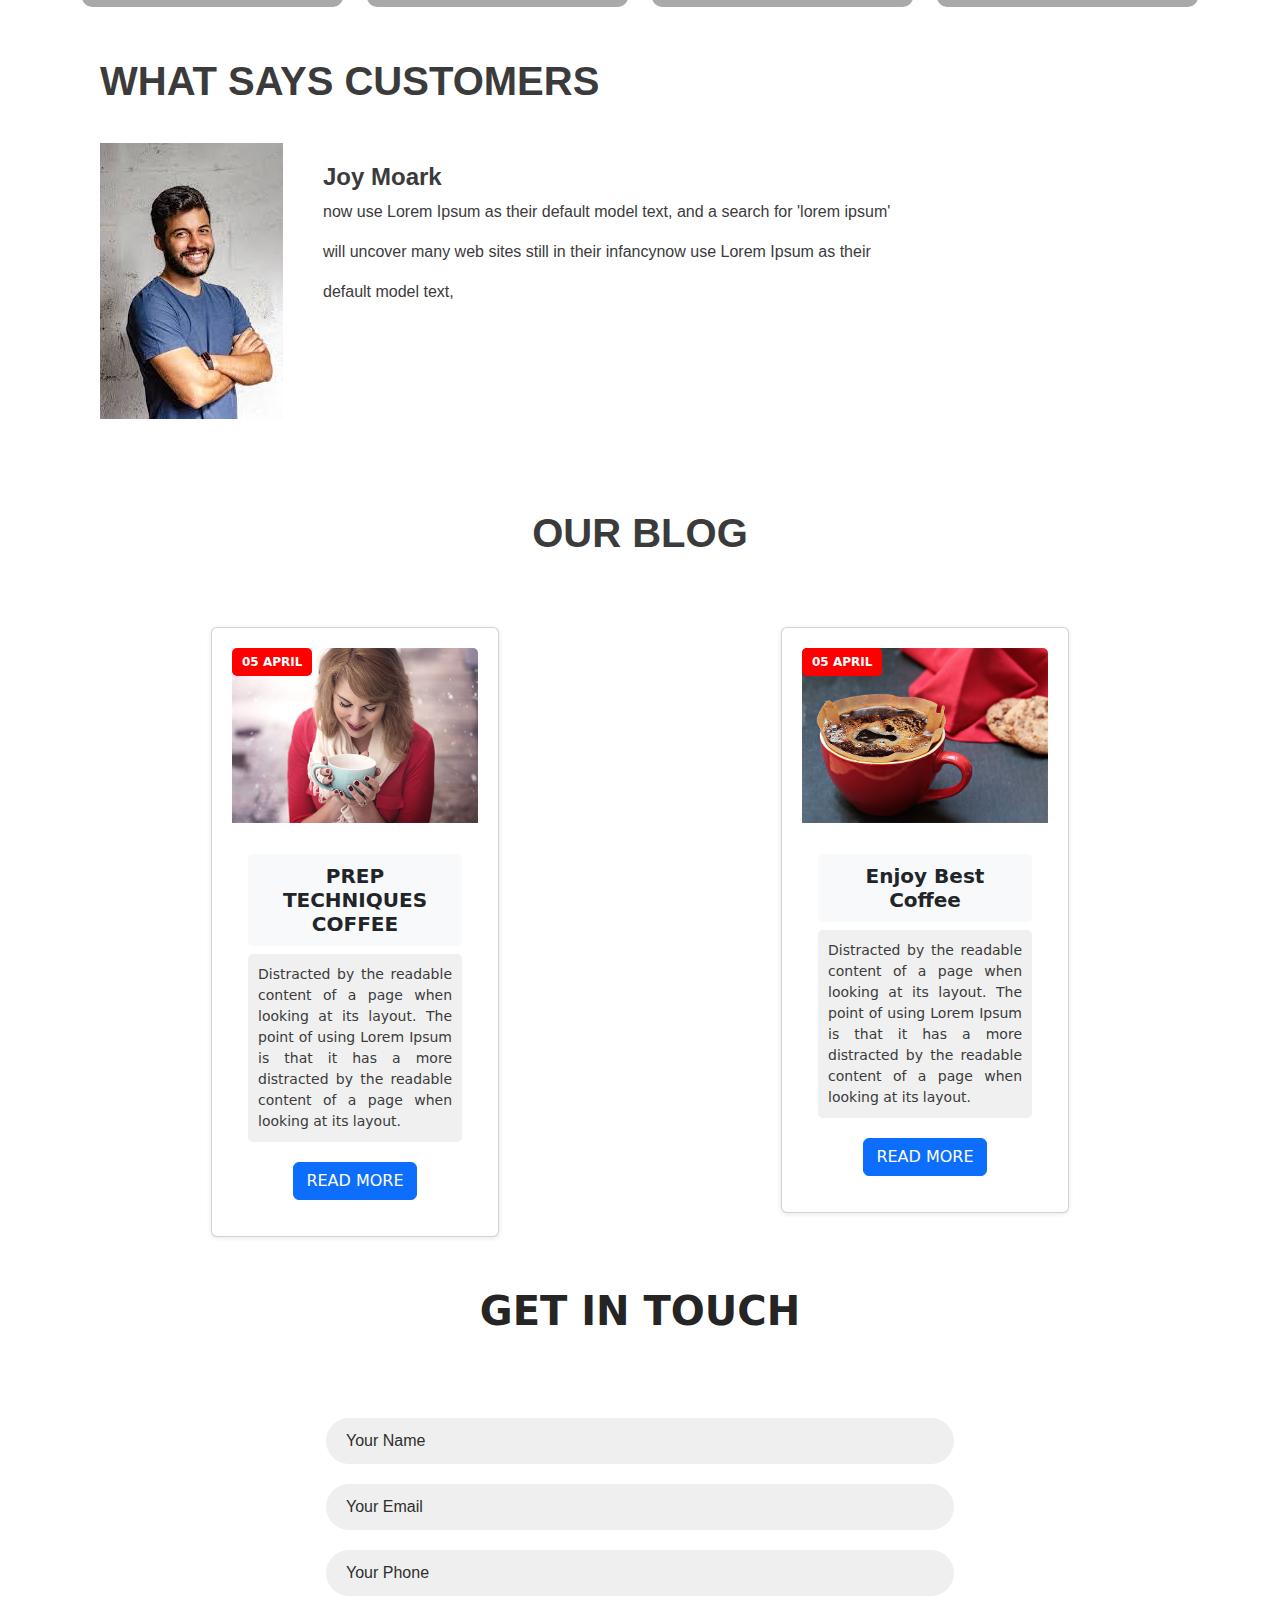
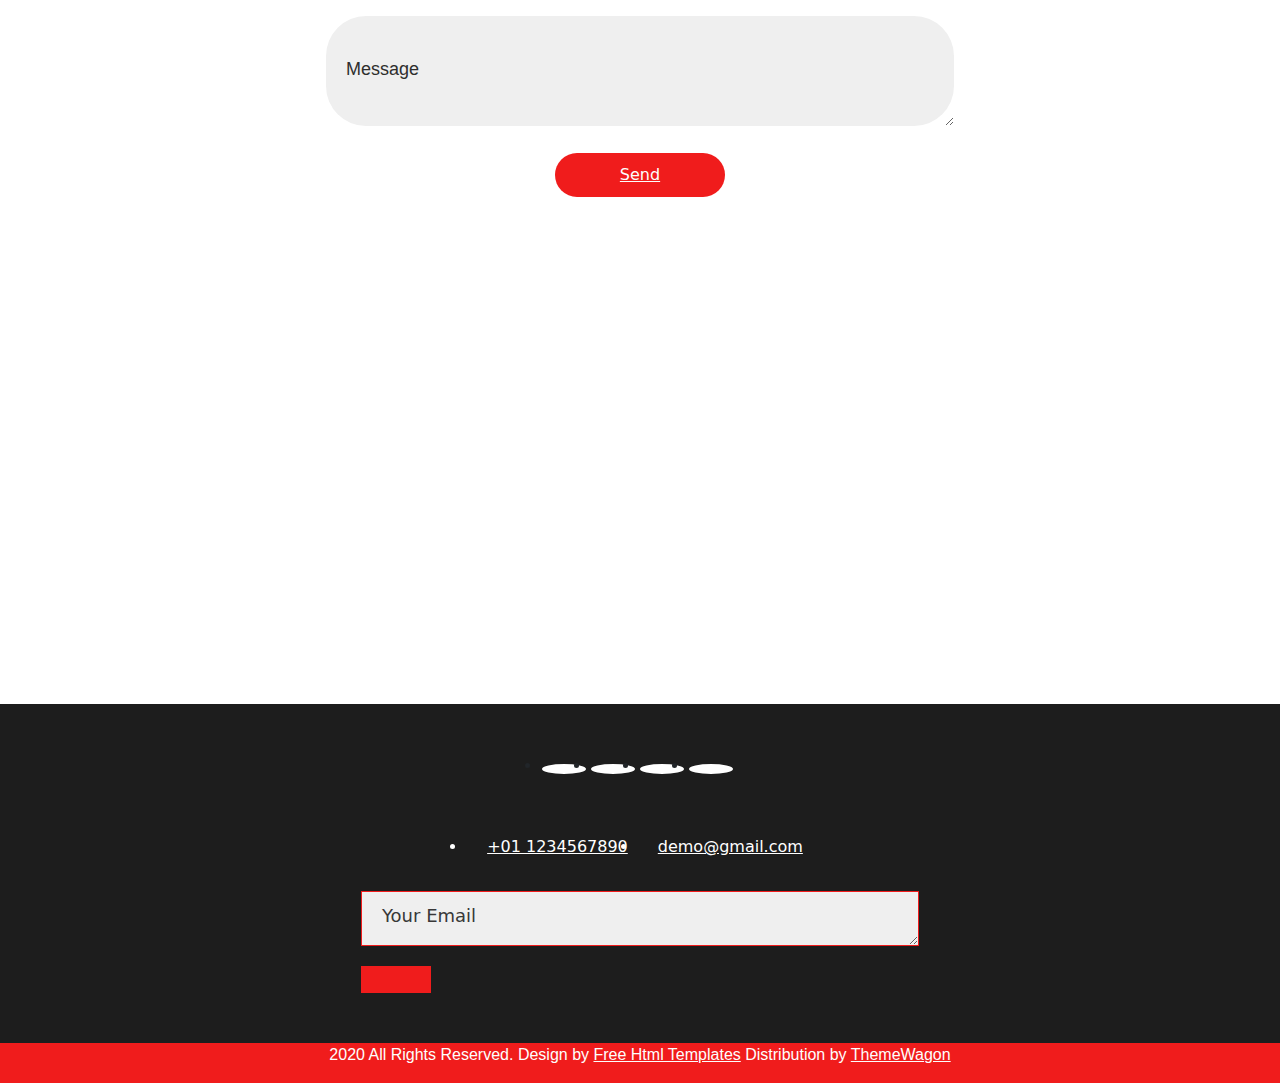
<file: home.html>
<!DOCTYPE html>
<html lang="en">
<head>
    <meta charset="UTF-8">
    <meta name="viewport" content="width=device-width, initial-scale=1.0">
    <link rel="stylesheet" href="style.css">
    <meta name="viewport" content="width=device-width, initial-scale=1.0">
    <title>COFFEE SHOPS</title>
    <link rel="stylesheet" href="https://cdnjs.cloudflare.com/ajax/libs/font-awesome/6.6.0/css/all.min.css" integrity="sha512-Kc323vGBEqzTmouAECnVceyQqyqdsSiqLQISBL29aUW4U/M7pSPA/gEUZQqv1cwx4OnYxTxve5UMg5GT6L4JJg==" crossorigin="anonymous" referrerpolicy="no-referrer" />
    <link href="https://cdn.jsdelivr.net/npm/bootstrap@5.3.3/dist/css/bootstrap.min.css" rel="stylesheet" integrity="sha384-QWTKZyjpPEjISv5WaRU9OFeRpok6YctnYmDr5pNlyT2bRjXh0JMhjY6hW+ALEwIH" crossorigin="anonymous">
    <script src="https://cdn.jsdelivr.net/npm/bootstrap@5.3.3/dist/js/bootstrap.bundle.min.js" integrity="sha384-YvpcrYf0tY3lHB60NNkmXc5s9fDVZLESaAA55NDzOxhy9GkcIdslK1eN7N6jIeHz" crossorigin="anonymous"></script>
   </head>
<body>
   
    <!--HOME PAGE-->
    
    <div id="Home">
        <div class="main">
            <h1><b>COFFO</b></h1>
            <div class="sub">
                <ul>
                  <a href="./home.html"><li class="li1">HOME</li></a> 
                  <a href="./about.html"><li>ABOUT</li></a> 
                  <a href="./coffee.html"><li>COFFEE</li></a> 
                  <a href="./shop.html"><li>SHOP</li></a> 
                  <a href="./blog.html"><li>BLOG</li></a> 
                  <a href="./coffee.html"><li>CONTACT</li></a> 
                </ul>
            </div>
            <div class="sum">
                <div class="user">
                    <i class="fas fa-user"></i>
                </div>
                <div class="log">
                    <li>LOGIN</li>
                </div>
                <div class="search">
                    <i class="fas fa-search"></i>
                </div>
            </div>
        </div>
            <div class="pro">
                <div class="max">
                    <h1><b>Coffee</b></h1>
                    <h1><b>Shop</b></h1>
                    <p>more-or-less normal distribution of letters, as opposed to using</p>
                </div>
                <button class="but">ABOUT US</button>
                <button class="but1">CALL NOW</button>
    
            </div>
           
    </div>

    <!--ABOUT PAGE-->
   <section id="About">
   <div class="abt1">
      <div class="has">
         <h1><b>ABOUT OUR SHOP</b></h1>
         <h2>Coffee distribution '</h2>
         <p>has a more-or-less normal distribution of letters, as opposed to</p>
         <p class="par-1">using 'Content here, content here', making it look like readable</p>
         <p class="par-1">Many desktop publishing packages and web page </p> 
         <p class="par-1">editorhas a more-or-less normal distribution of letters, as oppos</p>
         <button class="buttons">READ MORE</button>
      </div>
      <div class="parrr">
            <img src="images/about-img.png" alt="about">
      </div>
   </div>
   </section>

 <!--COFFEE-->
 <section id="Coffee">
   <div class="cof">
       <div class="caf">
           <h1><b>OUR COFFEE OFFER</b></h1>
           
       </div>

       <div class="container">
           <div class="row">
               <div class="col-md-3">
                   <img src="images/coffee1.jpeg" alt="img1" class="images">
           
               <div class="pront">
                   <h2><b>TYPES OF COFFEE</b></h2>
                   <p>looking at its layout. The point of</p>
                   <button class="bun">READ MORE</button>
               </div>
           </div>



           <div class="col-md-3">
               <img src="images/coffee2.jpeg" alt="img1" class="images">
       
           <div class="pront">
               <h2><b>TYPES OF COFFEE</b></h2>
               <p>looking at its layout. The point of</p>
               <button class="bun">READ MORE</button>
           </div>
       </div>



       <div class="col-md-3">
           <img src="images/coffee3.jpeg" alt="img1" class="images">
   
       <div class="pront">
           <h2><b>TYPES OF COFFEE</b></h2>
           <p>looking at its layout. The point of</p>
           <button class="bun">READ MORE</button>
       </div>
   </div>




   <div class="col-md-3">
       <img src="images/coffee4.jpeg" alt="img1" class="images">

   <div class="pront">
       <h2><b>TYPES OF COFFEE</b></h2>
       <p>looking at its layout. The point of</p>
       <button class="bun">READ MORE</button>
   </div>
</div>
           </div>
       </div>



   
  </section>

<!--SHOP-->
<section id="Shop">


   <div class="pro3">
        <div class="pix1">
            <h1><b>WHAT SAYS CUSTOMERS</b></h1>
            <div class="fly">
                <img src="images/person.jpeg" alt="client">
                <div class="fly1">
                    <h3><b>Joy Moark</b></h3>
                    <p>now use Lorem Ipsum as their default model text, and a search for 'lorem ipsum'</p>
                    <p>will uncover many web sites still in their infancynow use Lorem Ipsum as their</p>
                    <p>default model text,</p>
                  </div>
     
            </div>
         </div>
     
   </div>
</section>
   
  <!--BLOG-->
  <section id="Blog">
   <h1><b>OUR BLOG</b></h1>
   <div class="container">
       <div class="row">
           <div class="col-md-6">
       
   <div class="card" style="width: 18rem;">
       <div class="date">05 APRIL</div>
       <img src="images/blog-img1.png" class="card-img-top" alt="blog">
       <div class="card-body">
         <h5 class="card-title">PREP TECHNIQUES COFFEE</h5>
         <p class="card-text">Distracted by the readable content of a page when looking at its layout. The point of using Lorem Ipsum is that it has a more distracted by the readable content of a page when looking at its layout.
       </p>
         <a href="#" class="btn btn-primary">READ MORE</a>
       </div>
     </div>
   </div>

      <div class="col-md-6">

     <div class="card" style="width: 18rem;">
       <div class="date">05 APRIL</div>
       <img src="images/blog-img2.png" class="card-img-top" alt="blog">
       <div class="card-body">
         <h5 class="card-title">Enjoy Best Coffee</h5>
         <p class="card-text"> Distracted by the readable content of a page when looking at its layout. The point of using Lorem Ipsum is that it has a more distracted by the readable content of a page when looking at its layout.</p>
         <a href="#" class="btn btn-primary">READ MORE</a>
       </div>
     </div>
   </div>
   </div>
</div>

</section>
   <!--CONTACT-->

 <div id="Contact">
    <!-- contact section start -->
    <div class="contact_section layout_padding">
       <div class="container">
          <div class="row">
             <div class="col-sm-12">
                <h1 class="contact_taital">Get In Touch</h1>
             </div>
          </div>
       </div>
       <div class="container-fluid">
          <div class="contact_section_2">
             <div class="row">
                <div class="col-md-12">
                   <div class="mail_section_1">
                      <input type="text" class="mail_text" placeholder="Your Name" name="Your Name">
                      <input type="text" class="mail_text" placeholder="Your Email" name="Your Email">
                      <input type="text" class="mail_text" placeholder="Your Phone" name="Your Phone">
                      <textarea class="massage-bt" placeholder="Message" rows="5" id="comment" name="Massage"></textarea>
                      <div class="send_bt"><a href="#">Send</a></div>
                   </div>
                </div>
                <div class="map_main">
                   <div class="map-responsive">
                      <iframe src="https://www.google.com/maps/embed/v1/place?key=AIzaSyA0s1a7phLN0iaD6-UE7m4qP-z21pH0eSc&amp;q=Eiffel+Tower+Paris+France" width="250" height="500" frameborder="0" style="border:0; width: 100%;" allowfullscreen=""></iframe>
                   </div>
                </div>
             </div>
          </div>
       </div>
  </div>
 
 
 
 
 
  <!-- footer section start -->
   <div id="Fotter">
 
  <div class="footer_section layout_padding margin_top90">
    <div class="container">
       <div class="row">
          <div class="col-md-12">
             <div class="footer_social_icon">
                <ul>
                   <li><a href="#"><i class="fa-brands fa-facebook" aria-hidden="true"></i></a></li>
                   <li><a href="#"><i class="fa-brands fa-twitter" aria-hidden="true"></i></a></li>
                   <li><a href="#"><i class="fa-brands fa-linkedin" aria-hidden="true"></i></a></li>
                   <li><a href="#"><i class="fa-brands fa-instagram" aria-hidden="true"></i></a></li>
                </ul>
             </div>
             <div class="location_text">
                <ul>
                   <li>
                      <a href="#">
                      <i class="fa fa-phone" aria-hidden="true"></i><span class="padding_left_10">+01 1234567890</span>
                      </a>
                   </li>
                   <li>
                      <a href="#">
                      <i class="fa fa-envelope" aria-hidden="true"></i><span class="padding_left_10">demo@gmail.com</span>
                      </a>
                   </li>
                </ul>
             </div>
             <div class="form-group">
                <textarea class="update_mail" placeholder="Your Email" rows="5" id="comment" name="Your Email"></textarea>
                <div class="subscribe_bt"><a href="#"><i class="fa fa-arrow-right" aria-hidden="true"></i></a></div>
             </div>
          </div>
       </div>
    </div>
 </div>
 </div>
 <!-- footer section end -->
 <!-- copyright section start -->
 <div class="copyright_section">
    <div class="container">
       <div class="row">
          <div class="col-sm-12">
             <p class="copyright_text">2020 All Rights Reserved. Design by <a href="https://html.design">Free Html Templates</a>
             Distribution by <a href="https://themewagon.com">ThemeWagon</a></p>
          </div>
       </div>
    </div>
 </div>
 <script src="https://cdn.jsdelivr.net/npm/bootstrap@5.3.3/dist/js/bootstrap.bundle.min.js" integrity="sha384-YvpcrYf0tY3lHB60NNkmXc5s9fDVZLESaAA55NDzOxhy9GkcIdslK1eN7N6jIeHz" crossorigin="anonymous"></script>

</body>
</html>
</file>
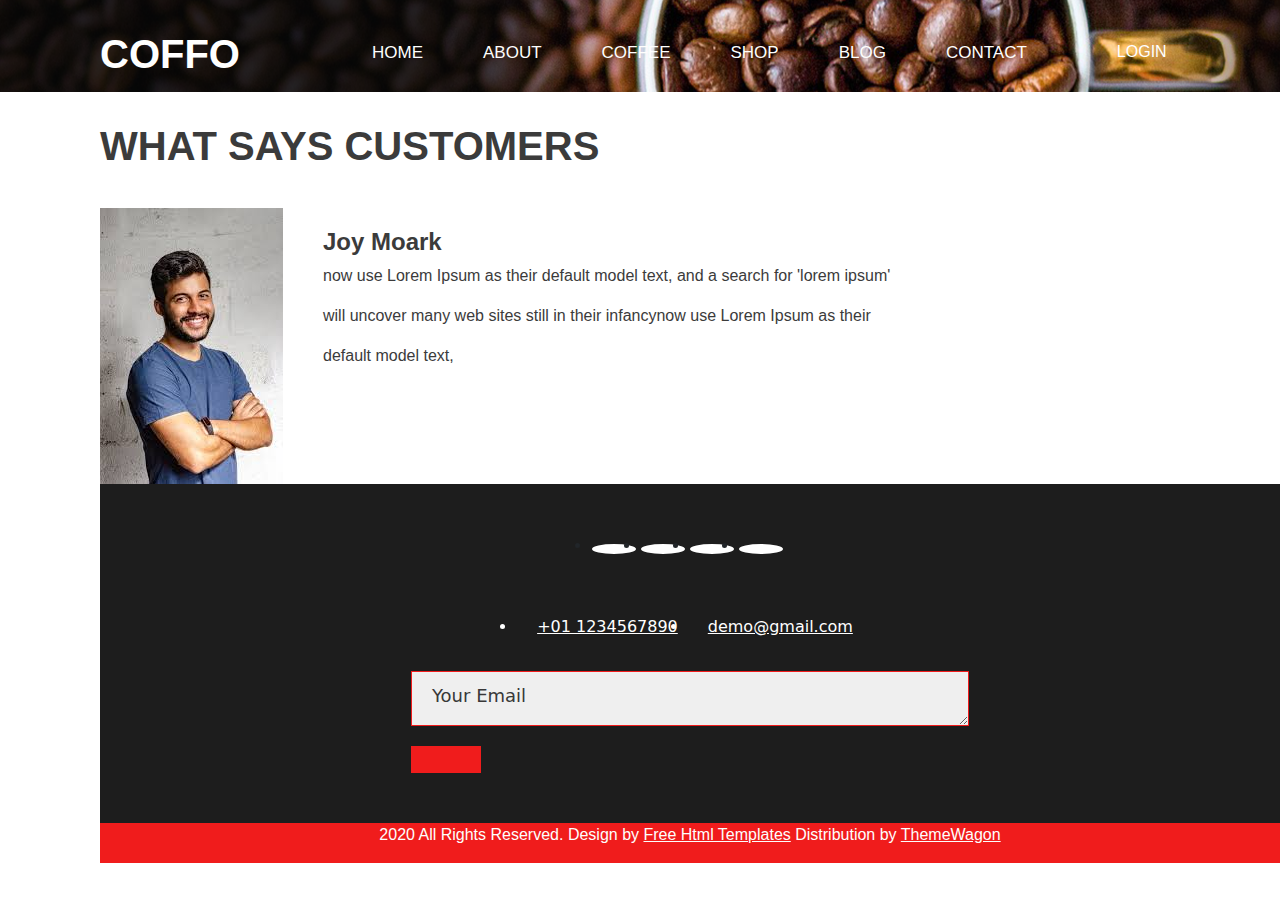
<file: shop.html>
<!DOCTYPE html>
<html lang="en">
<head>
    <meta charset="UTF-8">
    <meta name="viewport" content="width=device-width, initial-scale=1.0">
    <link rel="stylesheet" href="style.css">
    <title>COFFEE SHOPS</title>
    <link rel="stylesheet" href="https://cdnjs.cloudflare.com/ajax/libs/font-awesome/6.6.0/css/all.min.css" integrity="sha512-Kc323vGBEqzTmouAECnVceyQqyqdsSiqLQISBL29aUW4U/M7pSPA/gEUZQqv1cwx4OnYxTxve5UMg5GT6L4JJg==" crossorigin="anonymous" referrerpolicy="no-referrer" />
    <link href="https://cdn.jsdelivr.net/npm/bootstrap@5.3.3/dist/css/bootstrap.min.css" rel="stylesheet" integrity="sha384-QWTKZyjpPEjISv5WaRU9OFeRpok6YctnYmDr5pNlyT2bRjXh0JMhjY6hW+ALEwIH" crossorigin="anonymous">
    <script src="https://cdn.jsdelivr.net/npm/bootstrap@5.3.3/dist/js/bootstrap.bundle.min.js" integrity="sha384-YvpcrYf0tY3lHB60NNkmXc5s9fDVZLESaAA55NDzOxhy9GkcIdslK1eN7N6jIeHz" crossorigin="anonymous"></script>
</head>
<body>
    <!--HOME PAGE-->
    
    <div id="Home">
        <div class="main">
            <h1><b>COFFO</b></h1>
            <div class="sub">
                <ul>
                    <a href="./home.html"><li class="li1">HOME</li></a> 
                    <a href="./about.html"><li>ABOUT</li></a> 
                    <a href="./coffee.html"><li>COFFEE</li></a> 
                    <a href="./shop.html"><li>SHOP</li></a> 
                    <a href="./blog.html"><li>BLOG</li></a> 
                    <a href="./coffee.html"><li>CONTACT</li></a> 
                </ul>
            </div>
            <div class="sum">
                <div class="user">
                    <i class="fas fa-user"></i>
                </div>
                <div class="log">
                    <li>LOGIN</li>
                </div>
                <div class="search">
                    <i class="fas fa-search"></i>
                </div>
            </div>
        </div>
            
    </div>

    <!--SHOP-->
<div id="Shop">


    <div class="pro3">
        <div class="pix1">
            <h1><b>WHAT SAYS CUSTOMERS</b></h1>
            <div class="fly">
                <img src="images/person.jpeg" alt="client">
                <div class="fly1">
                    <h3><b>Joy Moark</b></h3>
                    <p>now use Lorem Ipsum as their default model text, and a search for 'lorem ipsum'</p>
                    <p>will uncover many web sites still in their infancynow use Lorem Ipsum as their</p>
                    <p>default model text,</p>
     
                </div>
     
            </div>
         </div>


<!-- footer section start -->
<div id="Fotter">
 
    <div class="footer_section layout_padding margin_top90">
      <div class="container">
         <div class="row">
            <div class="col-md-12">
               <div class="footer_social_icon">
                  <ul>
                     <li><a href="#"><i class="fa-brands fa-facebook" aria-hidden="true"></i></a></li>
                     <li><a href="#"><i class="fa-brands fa-twitter" aria-hidden="true"></i></a></li>
                     <li><a href="#"><i class="fa-brands fa-linkedin" aria-hidden="true"></i></a></li>
                     <li><a href="#"><i class="fa-brands fa-instagram" aria-hidden="true"></i></a></li>
                  </ul>
               </div>
               <div class="location_text">
                  <ul>
                     <li>
                        <a href="#">
                        <i class="fa fa-phone" aria-hidden="true"></i><span class="padding_left_10">+01 1234567890</span>
                        </a>
                     </li>
                     <li>
                        <a href="#">
                        <i class="fa fa-envelope" aria-hidden="true"></i><span class="padding_left_10">demo@gmail.com</span>
                        </a>
                     </li>
                  </ul>
               </div>
               <div class="form-group">
                  <textarea class="update_mail" placeholder="Your Email" rows="5" id="comment" name="Your Email"></textarea>
                  <div class="subscribe_bt"><a href="#"><i class="fa fa-arrow-right" aria-hidden="true"></i></a></div>
               </div>
            </div>
         </div>
      </div>
   </div>
   </div>
   <!-- footer section end -->
   <!-- copyright section start -->
   <div class="copyright_section">
      <div class="container">
         <div class="row">
            <div class="col-sm-12">
               <p class="copyright_text">2020 All Rights Reserved. Design by <a href="https://html.design">Free Html Templates</a>
               Distribution by <a href="https://themewagon.com">ThemeWagon</a></p>
            </div>
         </div>
      </div>
   </div>
   
  
  </body>
  </html>
</file>
<file: style.css>
*{
    padding: 0%;
    margin: 0%;
    flex-wrap: wrap;
}


@media(max-width:800px) {
    .practiceGrid{
    display: grid;
    grid-template-columns: repeat(1,1fr);
    
}
.practiceGridColumn{
    display: flex;
    flex-direction: column;
    align-items: center;
}
.items{
    width: 95%;
}
}

@media(max-width:800px) {
    .practiceGrid{
    display: grid;
    grid-template-columns: repeat(2,1fr);
    
}
.practiceGridColumn{
    display: flex;
    flex-direction: column;
    align-items: center;
}
.items{
    width: 95%;
}
}
/* HOME PAGE */

#Home{
    flex-wrap: wrap;
    background-image: url(images/banner-bg.png);
    color: white;
    background-position: 100% 50%;
    background-repeat: no-repeat;
    
}
.sub ul{
    display: flex;
}
.a {
    text-decoration: none;
}
.sub a {
    text-decoration: none;
}
.sub li{
    list-style-type: none;
    padding: 10px;
    margin-top: 30px;
    margin-left: 20px;
    margin-right: 20px;
    color: white;
    font-size: 17px;
    font-family: sans-serif;
    color: #FEFEFD;
    font-weight: 400;
   text-decoration: none;
}
.sum{
    display: flex;
    margin-top: 40px;
}
.main{
    display: flex;
    font-family: sans-serif;
}
.log{
    list-style-type: none;
    margin-left: 20px;
    margin-right: 20px;
}
.main h1{
    margin-top: 30px;
    margin-left: 100px;
    margin-right: 70px;
    color: white;
    font-size: 40px;
    font-family: sans-serif;
    font-weight: 400;
} 
.user{
    margin-left: 20px;
    margin-right: 20px;

}
.serach{
    margin-left: 20px;
    margin-right: 20px;
}

.user:hover{
    color: #F01C1C;
}

.log:hover{
    color: #F01C1C;
}
.search:hover{
    color: #F01C1C;
}
.sub li:hover{
    color: white;
    background-color: #F01C1C;
}
.li1:hover{
    background-color: #F01C1C;
    border-color: #F01C1C;
}
.li{
    display: block;
    background-color: #F01C1C;
}

.pro{
    margin-left: 100px;
    margin-top: 80px;
}
.max h1{
    color:#FEFEFD;
    font-size: 80px;
    font-family: sans-serif;
    font-weight: 800;
}
.max p{
    margin-top: 20px;
    margin-bottom: 40px;
    color: #FEFEFD;
    font-family: sans-serif;
    font-size: 16px;
    font-weight: 300;
}
.but{
    background-color: #F01C1C;
    color: white;
    padding: 10px;
    border-radius: 5px;
    margin-bottom: 60px;
    font-size: 18px;
    font-family: sans-serif;
    font-weight: 400;
}
.but1{
    background-color: white;
    color: black;
    padding: 10px;
    border-radius: 5px;
    margin-bottom: 60px;
    font-size: 18px;
    font-family: sans-serif;
    font-weight: 400;
}
.but1:hover{
    background-color: #F01C1C;
    color: white;
    
}





/* ABOUT PAGE*/

#About{
    flex-wrap: wrap;
    margin-left: 100px;
}

.buttons{
    padding: 10px;
    margin-top: 20px;
    color: #F01C1C;
    border-color: #F01C1C;
    background-color: white;
    border-radius: 5px;
    font-size: 18px;
    font-family: sans-serif;
    line-height: 32.5px;
}
.buttons:hover{
    color:black;
    border-color: black;
}
.abt1{
    display: flex;
}
.parrr img{
    width: 80%;
    height: 300px;
    margin-top: 150px;
    margin-left: 100px;
}

.has h1{
    color: #3B3B3B;
    font-size: 40px;
    font-family: sans-serif;
    font-weight: 700;
    margin-top: 120px;
}
.has h2{
    color: #3B3B3B;
    font-family: sans-serif;
    font-size: 30px;
    padding: 0px 0px 10px;
    font-weight: 400;
    margin-top: 20px;
}
.para-1{
    padding-top: 10%;


}


/*COFFEE*/
#Coffee{
    margin-left: 80px;
    flex-wrap: wrap;
}

/* COFFEE SECTION */
#Coffee {
    margin: 50px auto;
    font-family: sans-serif;
}

.caf {
    color: #3B3B3B;
    font-size: 40px;
    font-weight: 700;
    text-align: center;
    margin-bottom: 40px;
}

.images {
    width: 100%;
    height: 250px;
    object-fit: cover;
    border-radius: 10px;
    margin-bottom: 15px;
}

.pront {
    background-color:darkgrey;
    color: #fff;
    padding: 20px;
    text-align: center;
    border-radius: 10px;
}

.pront h2 {
    font-size: 22px;
    font-weight: 700;
    margin-bottom: 10px;
}

.pront p {
    font-size: 14px;
    font-weight: 300;
    line-height: 24px;
    margin-bottom: 15px;
}

.bun {
    background-color:#745368;
    color: #fff;
    border: none;
    font-size: 16px;
    padding: 10px 20px;
    border-radius: 10px;
    cursor: pointer;
    transition: background-color 0.3s ease;
}

.bun:hover {
    background-color: #333;
}

.pront:hover {
    background-color:rgb(206, 83, 124);
}

@media (max-width: 768px) {
    .col-md-3 {
        margin-bottom: 30px;
    }
}


 /* SHOP*/
 #Shop{
    flex-wrap: wrap;
 }

 .pro3{
    margin-left: 100px;
    margin-top: 30px;
  }
  .fly img{
    margin-right: 40px;
    margin-top: 30px;
  }
  .fly1{
    margin-top: 50px;
    
  }
  .pix1 h1{
    font-size: 40px;
    font-family: sans-serif;
    font-weight: 700;
    color:#3B3B3B ;
    margin-top: 30px;
  }
.fly{
    display: flex;
}
.fly h3{
    font-size: 24px;
    font-family: sans-serif;
    color: #3B3B3B;
    font-weight: 700;
}
.fly1 p{
    color: #3B3B3B;
    font-family: sans-serif;
    font-size: 16px;
    line-height: 24px;
    font-weight: 300;
}



/* BLOG */
#Blog {
    display: flex;
    flex-direction: column;
    align-items: center;
    margin-top: 90px;
}

.blog-container {
    display: grid;
    grid-template-columns: repeat(auto-fit, minmax(300px, 1fr));
    gap: 20px;
    padding: 0 20px;
    width: 100%;
}

.card {
    position: relative;
    background-color: whitesmoke;
    padding: 20px;
    border-radius: 8px;
    box-shadow: 0 1px 5px rgba(0, 0, 0, 0.1);
    text-align: center;
    max-width: 300px;
    margin: 20px auto; 
}

.date {
    position: absolute;
    top: 20px;
    left: 20px;
    background-color: red;
    color: white;
    padding: 5px 10px;
    border-radius: 5px;
    font-weight: bold;
    font-size: 12px;
}

.card-title {
    font-size: 20px;
    font-weight: 700;
    color: #3B3B3B;
    margin-bottom: 10px;
    margin-top: 15px;
    background-color: #f8f9fa; /* Background color for title */
    padding: 10px;
    border-radius: 5px;
}

.card-text {
    font-size: 14px;
    color: #3B3B3B;
    margin-bottom: 20px;
    text-align: justify; /* Text justification */
    background-color: #f0f0f0; /* Background color for text */
    padding: 10px;
    border-radius: 5px;
}

.blog-image {
    width: 100%;
    height: auto;
    border-radius: 5px;
    margin-bottom: 15px;
}

.btn {
    color: #F01C1C;
    border: 2px solid #f01c1c;
    background-color: white;
    padding: 10px 20px;
    border-radius: 5px;
    text-align: center;
    cursor: pointer;
    transition: all 0.3s ease;
}

.btn:hover {
    background-color: #f01c1c;
    color: white;
}

#Blog h1 {
    color: #3B3B3B;
    font-family: sans-serif;
    font-size: 40px;
    font-weight: 700;
    margin-bottom: 50px;
}





/*CONTACT*/
#Contact{
    flex-wrap: wrap;
}
.contact_section {
    width: 100%;
    float: left;
}

.contact_taital {
    width: 100%;
    float: left;
    font-size: 40px;
    color: #252525;
    font-weight: bold;
    text-align: center;
    text-transform: uppercase;
}
.contact_taital {
    margin-top: 30px;
}

.contact_section_2 {
    width: 100%;
    float: left;
    padding-top: 55px;
}

.padding_left_0 {
    padding-left: 0px;
}

.mail_section_1 {
    width: 50%;
    margin: 0 auto;
}

.mail_text {
    width: 100%;
    float: left;
    font-size: 16px;
    color: #2e2e2d;
    border: 0px;
    background-color: #efefef;
    padding: 11px 20px;
    margin-top: 20px;
    border-radius: 40px;
    font-family: 'Poppins', sans-serif;
}

input.mail_text::placeholder {
    color: #2e2e2d;
}

.massage-bt {
    color: #2e2e2d;
    width: 100%;
    height: 110px;
    font-size: 18px;
    background-color: #efefef;
    padding: 40px 20px 0px 20px;
    border: 0px;
    height: 110px;
    margin-top: 20px;
    border-radius: 40px;
    font-family: 'Poppins', sans-serif;
}

textarea#comment.massage-bt::placeholder {
    color: #2e2e2d;
}

.send_bt {
    width: 170px;
    margin: 0 auto;
    text-align: center;
}

.send_bt a {
    width: 100%;
    text-align: center;
    font-size: 16px;
    color: #fefefd;
    background-color: #f01c1c;
    padding: 10px;
    margin-top: 20px;
    display: block;
    border-radius: 40px;
}

.send_bt a:hover {
    color: #161616;
    background-color: #efefef;
}

.map_main {
    width: 100%;
    float: left;
    margin-top: 90px;
}


#Fotter{
    flex-wrap: wrap;
}

.footer_section {
    width: 100%;
    float: left;
    height: auto;
    background-color: #1d1d1d;
    background-size: 100%;
    padding: 50px 0px;
}

.address_text {
    width: 100%;
    float: left;
    text-align: center;
    font-size: 30px;
    color: #fefefd;
    font-weight: bold;
    
}

.footer_text {
    width: 60%;
    margin: 0 auto;
    font-size: 16px;
    color: #fefefd;
    text-align: center;
}

.location_text {
    width: 100%;
    margin: 0 auto;
    text-align: center;
    padding-top: 50px;
}

.location_text ul {
    margin: 0px;
    padding: 0px;
    display: inline-block;
}

.location_text li {
    float: left;
    font-size: 16px;
    color: #ffffff;
    padding: 0px 10px 5px 10px;
}

.location_text li a {
    color: #ffffff;
}

.location_text li a:hover {
    color: #f01c1c;
}

.padding_left_10 {
    padding-left: 10px;
}

.social_icon {
    width: 100%;
    display: inline-block;
    text-align: center;
    margin-top: 10px;
}

.footer_social_icon {
    width: 100%;
    margin: 0 auto;
    text-align: center;
}

.footer_social_icon ul {
    margin: 0px;
    padding: 0px;
    display: inline-block;
}

.footer_social_icon li {
    float: left;
}

.footer_social_icon li a {
    float: left;
    padding: 5px 10px;
    background-color: #fff;
    color: #1d1d1d;
    border-radius: 100%;
    font-size: 19px;
    margin-right: 5px;
    width: 44px;
    text-align: center;
    margin-top: 10px;
}

.footer_social_icon li a:hover {
    background-color: #ffffff;
    color: #f01c1c;
}

.update_mail {
    color: #383838;
    width: 100%;
    height: 55px;
    font-size: 18px;
    padding: 10px 20px 0px 20px;
    background-color: #efefef;
    margin: 0 auto;
    justify-content: center;
    align-items: center;
    display: block;
    margin-top: 20px;
    border: 1px solid #f01c1c;
}

textarea#comment.update_mail::placeholder {
    color: #383838;
}

.form-group {
    margin-bottom: 1rem;
    display: flex;
    width: 50%;
    margin: 0 auto;
    text-align: center;
}

.subscribe_bt {
    width: 70px;
    float: left;
    padding-top: 20px;
}

.subscribe_bt a {
    width: 100%;
    float: left;
    color: #fefefd;
    font-size: 16px;
    padding: 13px 0px 14px 0px;
    background-color: #f01c1c;
    text-transform: uppercase;
    text-align: center;
}

.subscribe_bt a:hover {
    color: #fefefd;
    background-color: #f01c1c;
}


/* footer section end */


/* copyright section start */

.copyright_section {
    width: 100%;
    float: left;
    background-color: #f01c1c;
    height: auto;
}

.copyright_text {
    width: 100%;
    float: left;
    font-size: 16px;
    color: #fefefd;
    text-align: center;
    margin-left: 0px;
    font-family: 'Poppins', sans-serif;
}

.copyright_text a {
    color: #fefefd;
}

.copyright_text a:hover {
    color: #252525;
}
</file>
